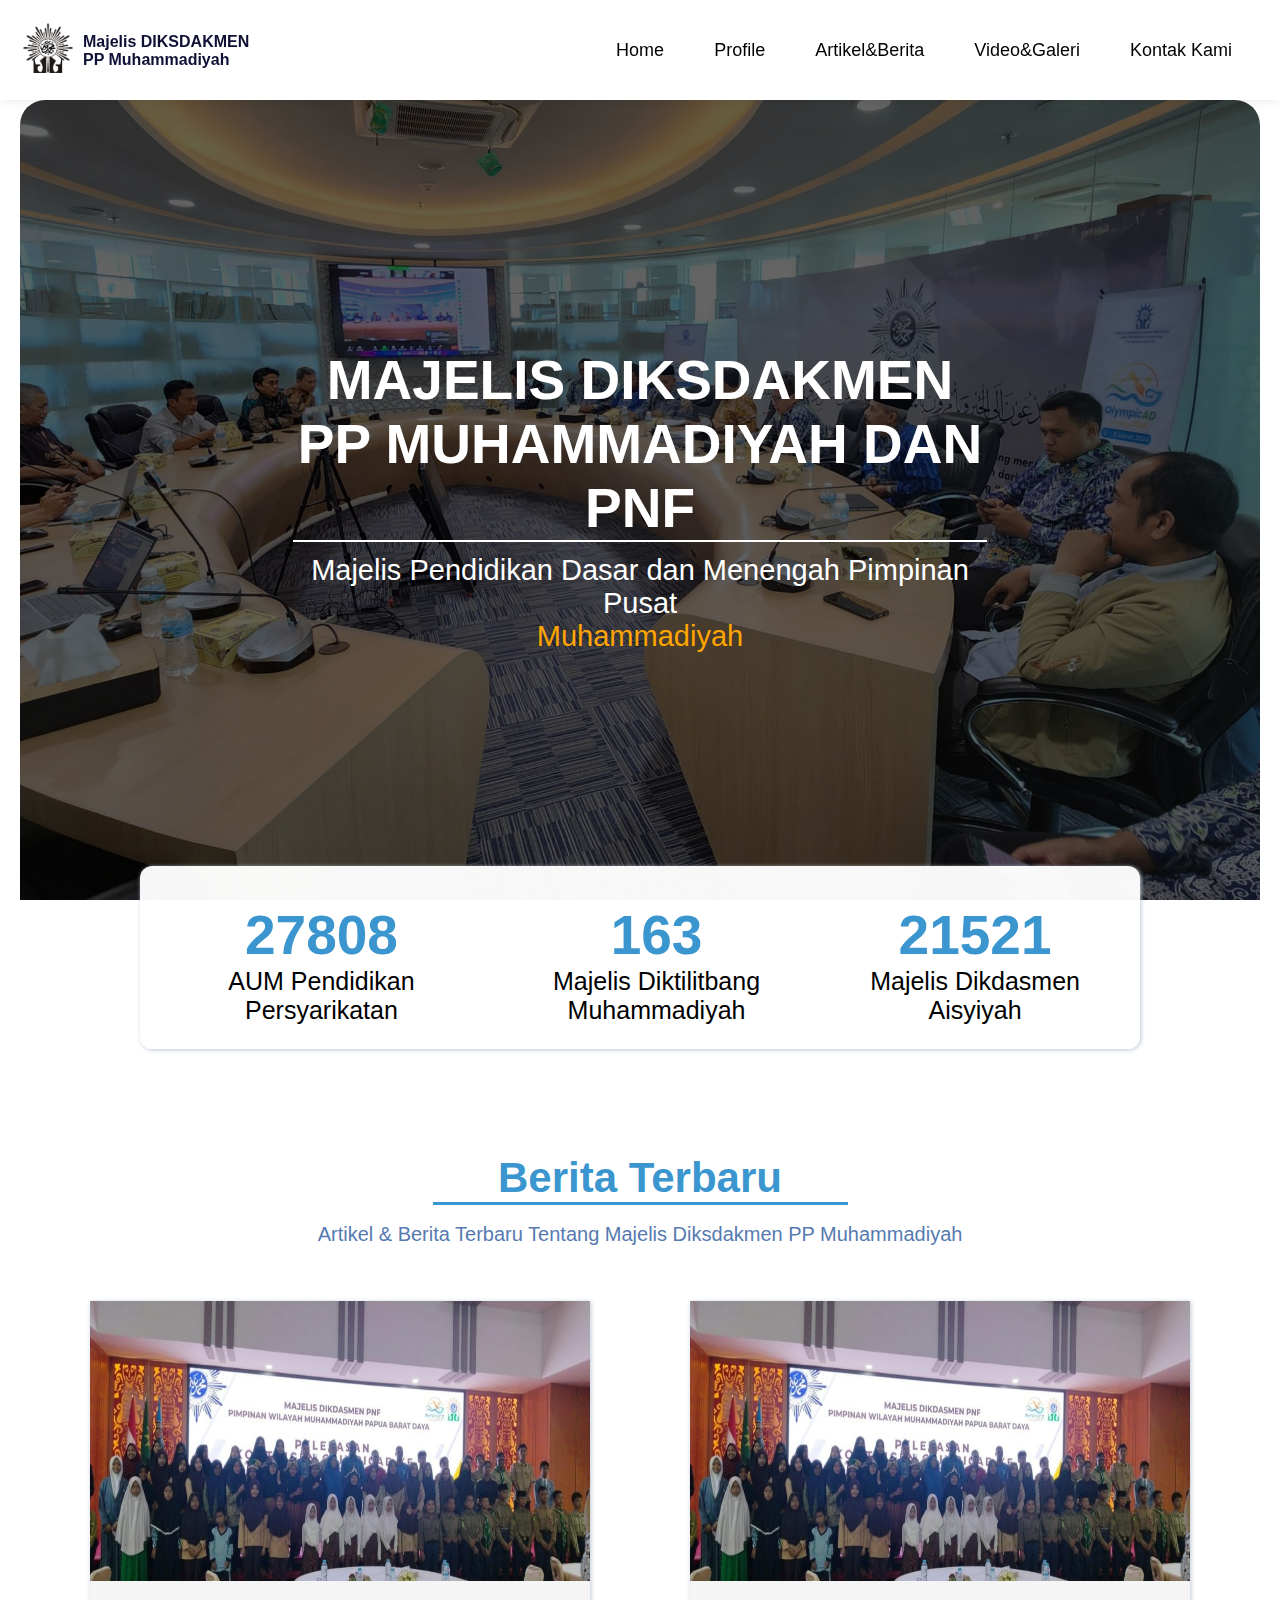
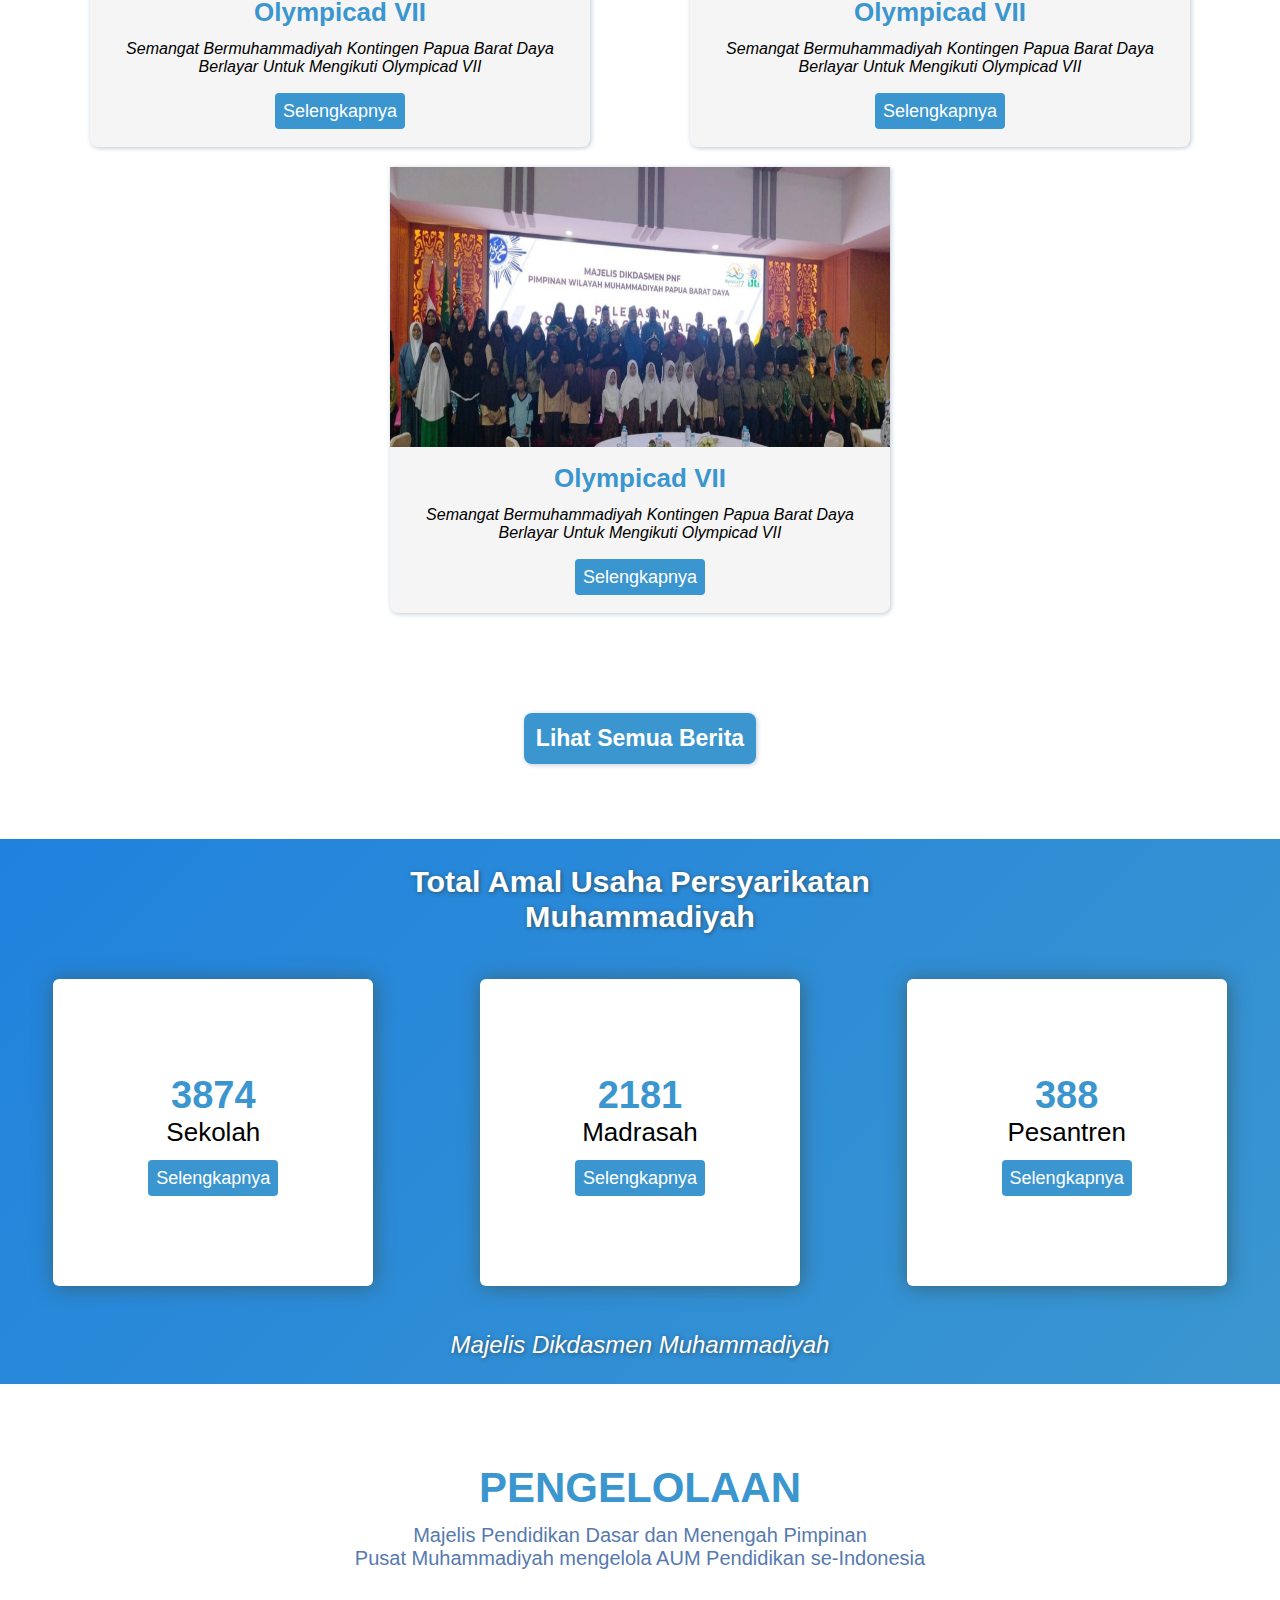
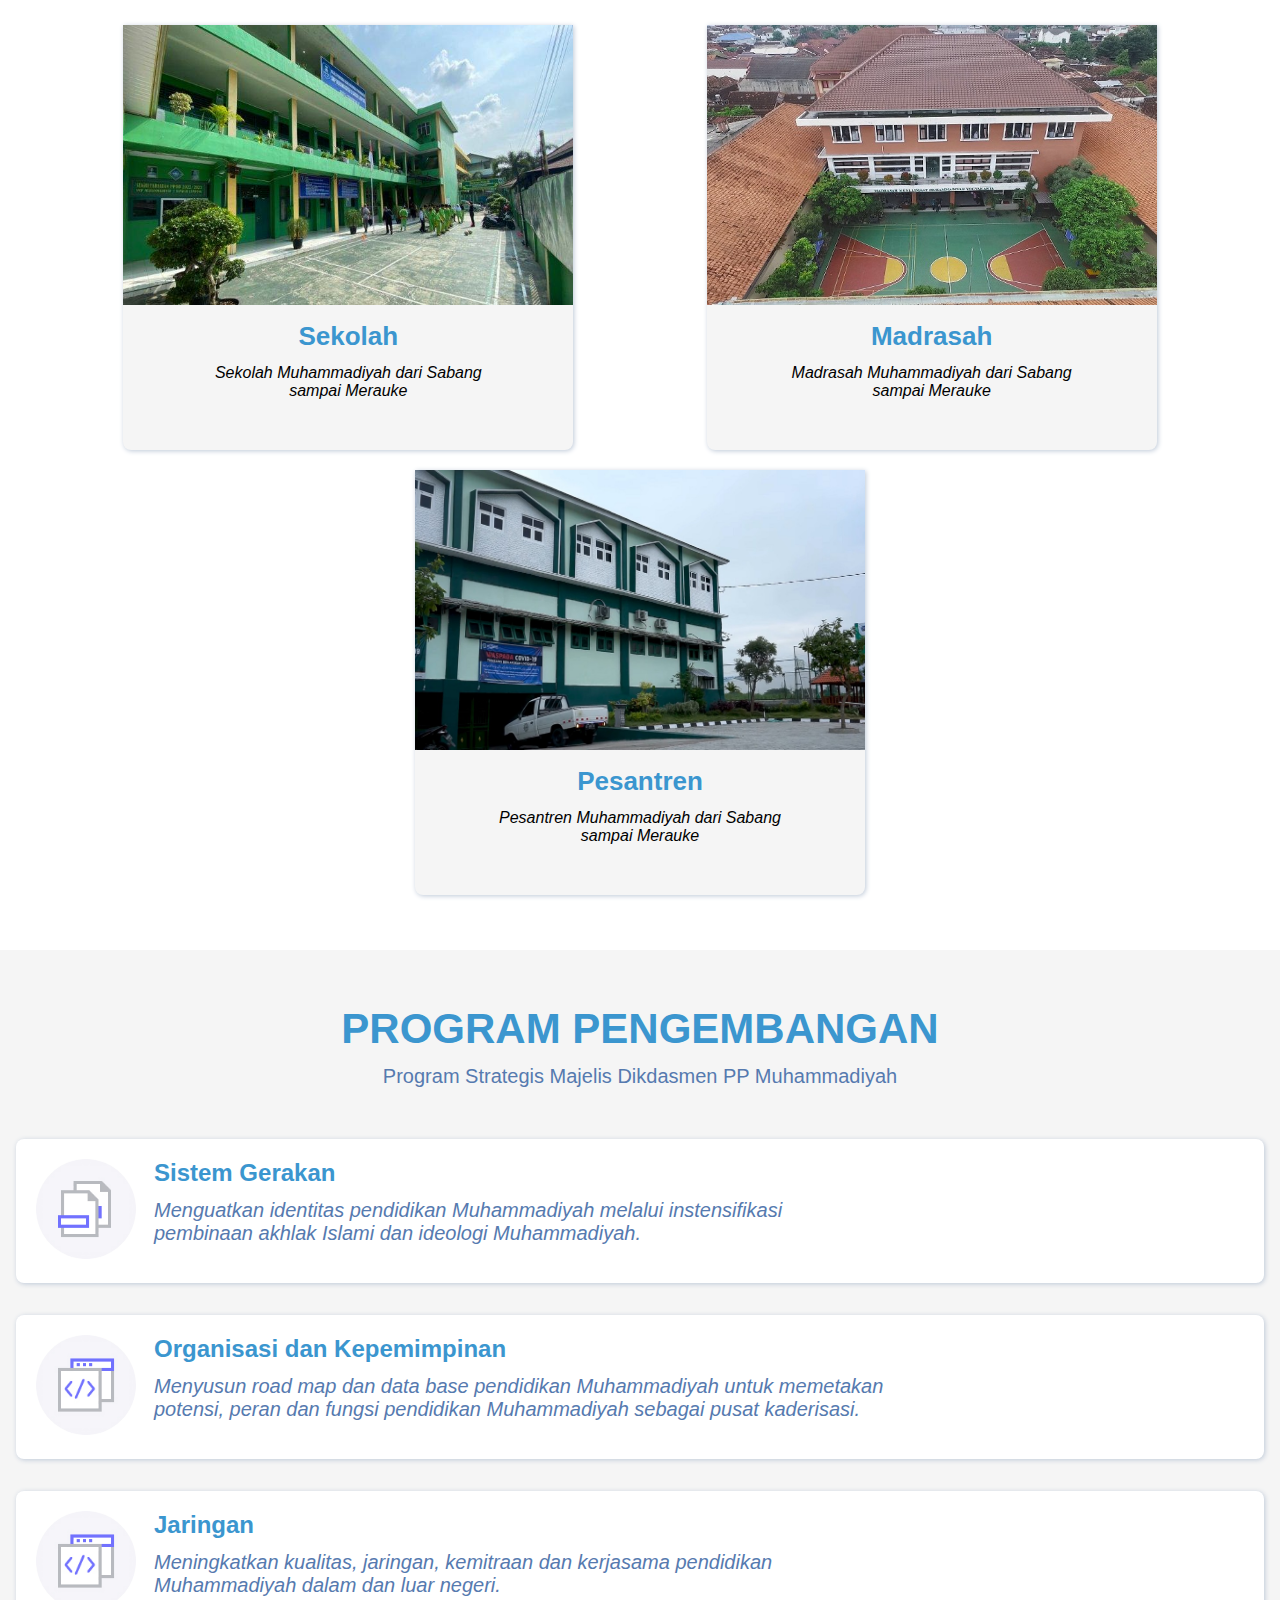
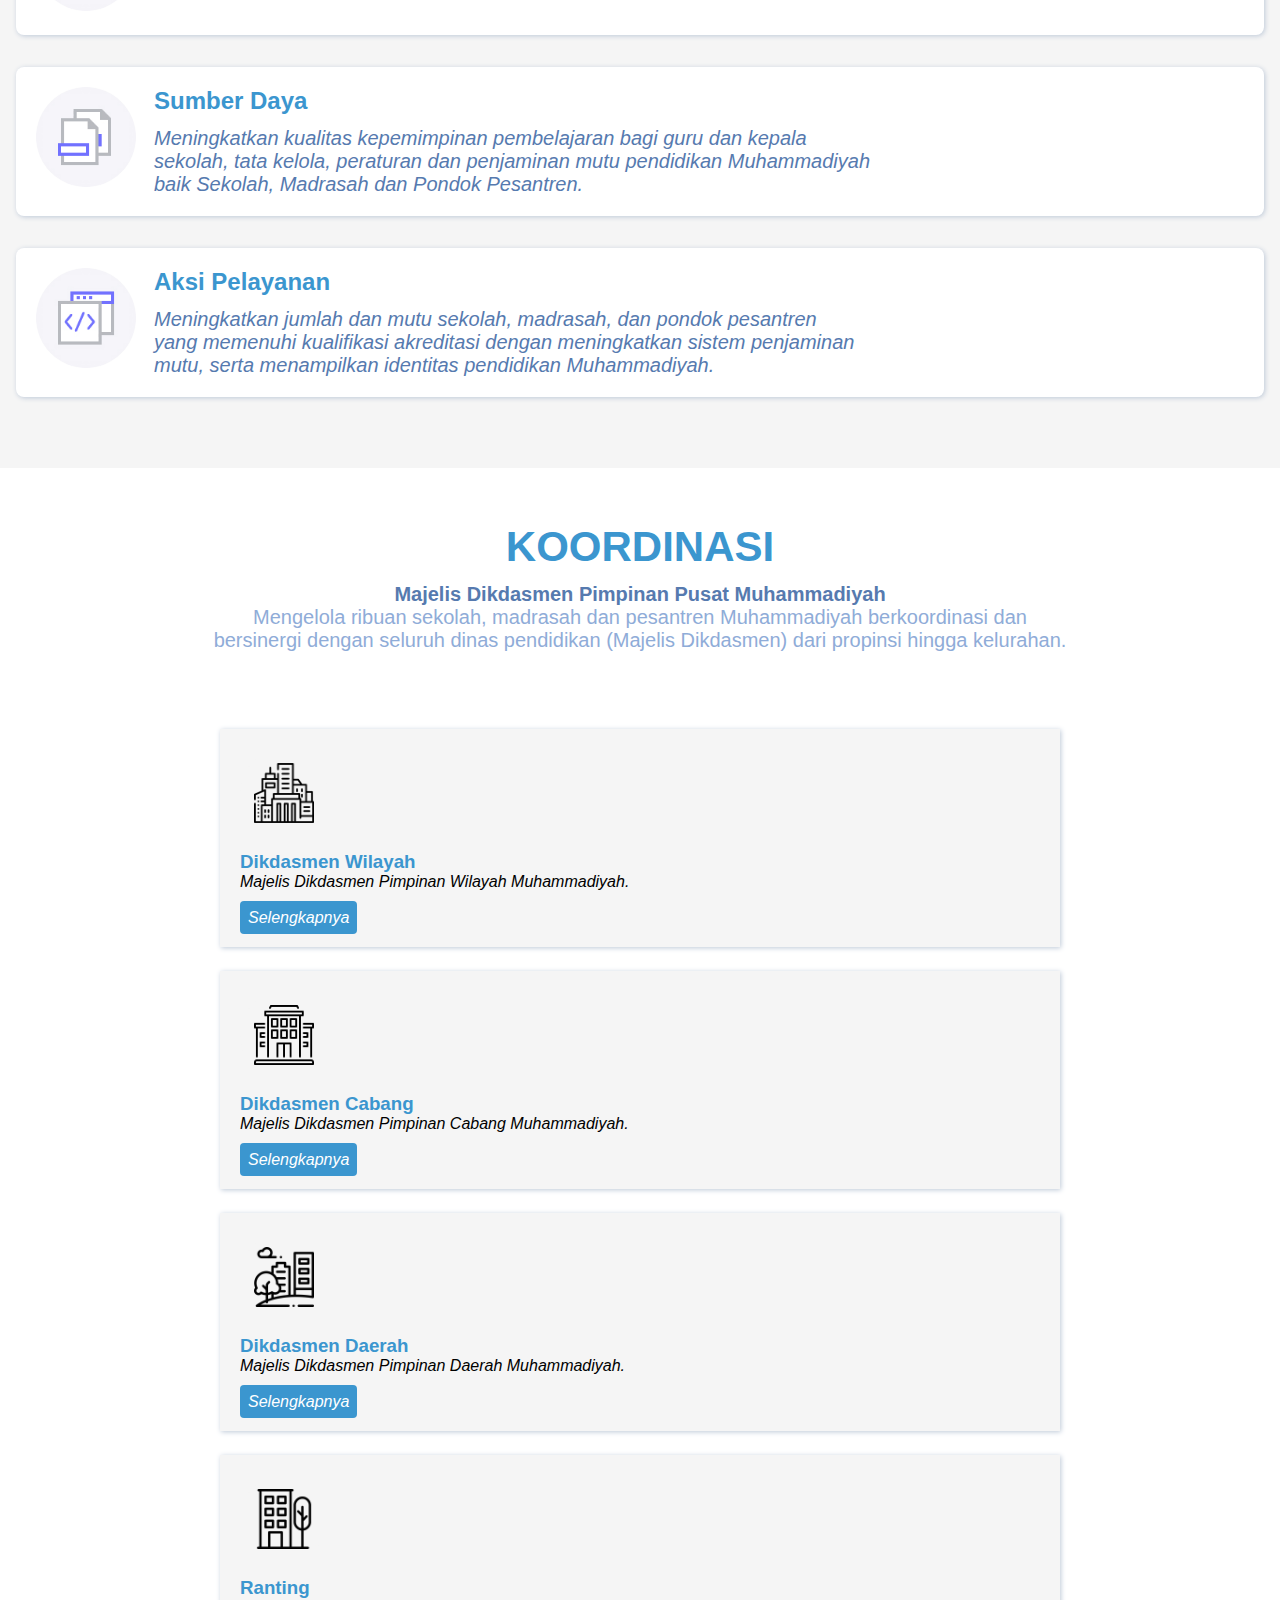
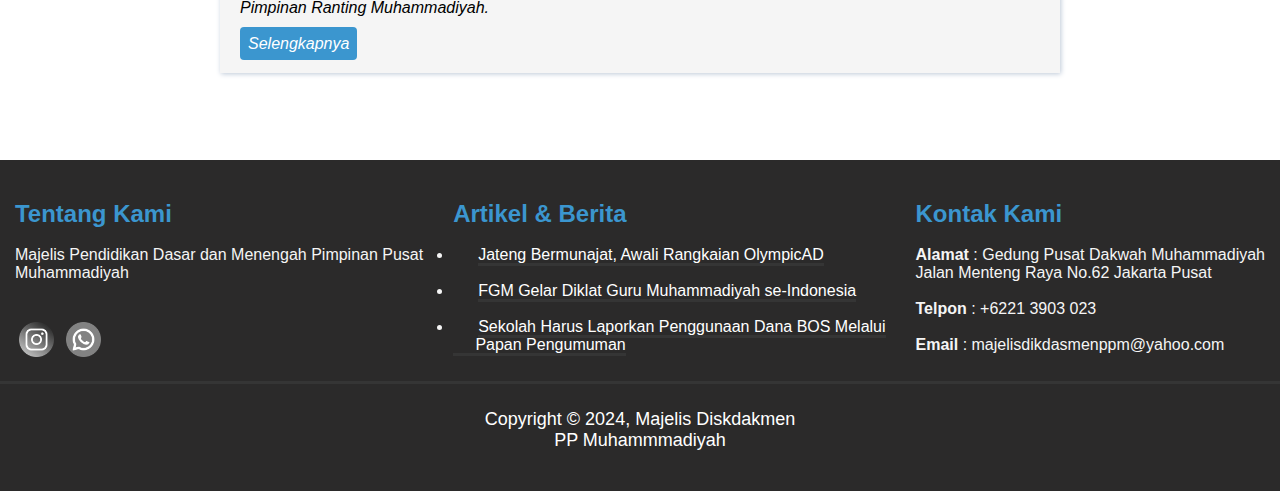
<file: index.html>
<!DOCTYPE html>
<html lang="en">
<head>
    <meta charset="UTF-8">
    <meta name="viewport" content="width=device-width, initial-scale=1.0">
    <title>Home | Majelis Diskdakmen PP Muhammadiyah</title>
    <link rel="stylesheet" href="main.css">
    <link rel="website icon" type="image" href="#">
    <link rel="icon" href="images/website-logo.png" type="images">
</head>
<body>
    <!-- NAVBAR -->
    <div class="navbar">
        <div class="icon-web">
            <div class="img-logos"><img class="img-logo" src="images/website-logo.png"></div>
        <p class="tittle-website">Majelis DIKSDAKMEN<br>PP Muhammadiyah</p>
    </div>
    <div class="navigation-bar">
    <nav>
        <ul>
            <li class="list"><a href="index.html">Home</a></li>
            <li class="list"><a href="profile.html">Profile</a></li>
            <li class="list"><a href="artikel.html">Artikel&Berita</a></li>
            <li class="list"><a href="galeri.html">Video&Galeri</a></li>
            <li class="list"><a href="kontak.html">Kontak Kami</a></li>
        </ul>
    </nav>
</div>
    </div>

    <!-- BANNER -->
    <div id="slider">
        <div class="in-slider">
            <div class="content1" id="slide-1">
                <h1>MAJELIS DIKSDAKMEN <br>PP MUHAMMADIYAH DAN PNF</h1>
                <p>Majelis Pendidikan Dasar dan Menengah Pimpinan Pusat <br><a class="orange-text">Muhammadiyah</a></p><br>
            </div>
            <div class="total-1">
                <div class="angka-pendidikan">
                    <p class="total-pendidikan"><a class="angka-didik">27808</a><br>AUM Pendidikan Persyarikatan</p>
                    <p class="total-pendidikan"><a class="angka-didik">163</a><br>Majelis Diktilitbang Muhammadiyah</p>
                    <p class="total-pendidikan"><a class="angka-didik">21521</a><br>Majelis Dikdasmen Aisyiyah</p>
                </div>
            </div>
        </div>
    </div>
    <div class="pengelolaan">
        <div class="label-pengelolaan">
            <h2 class="label-pengelolas">Berita Terbaru</h2><br>
            <p class="deskripsi-pengelolaan">Artikel & Berita Terbaru Tentang Majelis Diksdakmen PP Muhammadiyah</p>
        </div>

        <!-- ISI PENGELOLAAN -->
        <div class="isi-pengelolaan">
            <div class="card-pengelolaan">
                <img class="image-pengelolaan1" src="images/semangat.jpg" alt="">
                <h3 class="judul-pengelolaan">Olympicad VII</h3>
                <p class="deskripsi-card-pengelolaan">Semangat Bermuhammadiyah Kontingen Papua Barat Daya <br>Berlayar Untuk  Mengikuti
                    Olympicad VII</p>
                <a class="btn-persyarikatan" href="#">Selengkapnya</a>
            </div>
            <div class="card-pengelolaan">
                <img class="image-pengelolaan1" src="images/semangat.jpg" alt="">
                <h3 class="judul-pengelolaan">Olympicad VII</h3>
                <p class="deskripsi-card-pengelolaan">Semangat Bermuhammadiyah Kontingen Papua Barat Daya <br> Berlayar Untuk Mengikuti
                    Olympicad VII</p>
                <a class="btn-persyarikatan" href="#">Selengkapnya</a>
            </div>
            <div class="card-pengelolaan">
                <img class="image-pengelolaan1" src="images/semangat.jpg" alt="">
                <h3 class="judul-pengelolaan">Olympicad VII</h3>
                <p class="deskripsi-card-pengelolaan">Semangat Bermuhammadiyah Kontingen Papua Barat Daya <br>Berlayar Untuk  Mengikuti
                    Olympicad VII</p>
                <a class="btn-persyarikatan" href="#">Selengkapnya</a>
            </div>
        </div>
        <div class="btn-artikel"><a class="btn-styleartikel" href="artikel.html">Lihat Semua Berita</a></div>
    </div>
    

    <!-- TOTAL  --> 
        <div class="total-2">
            <div class="label-amal">
                <h3>Total Amal Usaha Persyarikatan<br>Muhammadiyah</h3>
            </div>
            <div class="total-amal">
                <div class="angka-amal">
                    <p><a class="no-amal">3874</a><br>Sekolah</p>
                    <a class="btn-persyarikatan" href="#">Selengkapnya</a>
                </div>
                <div class="angka-amal">
                    <p><a class="no-amal">2181</a><br>Madrasah</p>
                    <a class="btn-persyarikatan" href="#">Selengkapnya</a>
                </div>
                <div class="angka-amal">
                    <p><a class="no-amal">388</a><br>Pesantren</p>
                    <a class="btn-persyarikatan" href="#">Selengkapnya</a>
                </div>
            </div>
            <p class="footer-amal">Majelis Dikdasmen Muhammadiyah</p>
        </div>
    </div>

    <!-- PENGELOLAAN -->
    <div class="pengelolaan">
        <div class="label-pengelolaan">
            <h2 class="label-pengelola">PENGELOLAAN</h2>
            <p class="deskripsi-pengelolaan">Majelis Pendidikan Dasar dan Menengah Pimpinan <br>Pusat Muhammadiyah mengelola AUM Pendidikan se-Indonesia</p>
        </div>

        <!-- ISI PENGELOLAAN -->
        <div class="isi-pengelolaan">
            <div class="card-pengelolaan">
                <img class="image-pengelolaan" src="images/images.jpg" alt="">
                <h3 class="judul-pengelolaan">Sekolah</h3>
                <p class="deskripsi-card-pengelolaan">Sekolah Muhammadiyah dari Sabang<br>sampai Merauke</p>
            </div>
            <div class="card-pengelolaan">
                <img class="image-pengelolaan" src="images/madrasah.jpg" alt="">
                <h3 class="judul-pengelolaan">Madrasah</h3>
                <p class="deskripsi-card-pengelolaan">Madrasah Muhammadiyah dari Sabang<br>sampai Merauke</p>
            </div>
            <div class="card-pengelolaan">
                <img class="image-pengelolaan" src="images/pesantren.jpg" alt="">
                <h3 class="judul-pengelolaan">Pesantren</h3>
                <p class="deskripsi-card-pengelolaan">Pesantren Muhammadiyah dari Sabang<br>sampai Merauke</p>
            </div>
        </div>
    </div>

    <!-- PROGRAM -->
    <div class="program-pengelolaan">
        <div class="label-program">
            <h2 class="label-for-program">PROGRAM PENGEMBANGAN</h2>
            <p class="deskripsi-program">Program Strategis Majelis Dikdasmen PP Muhammadiyah</p>
        </div>

        <!-- ISI PROGRAM -->
        <div class="isi-program">
            <div class="card-program">
                <div class="coding-icon"><img class="img-icon" src="images/icon1.jpg" alt=""></div>

                <div class="content-program">
                    <h3 class="program-tittle">Sistem Gerakan</h3>
                    <p class="paragraph-program">Menguatkan identitas pendidikan Muhammadiyah melalui instensifikasi <br>pembinaan akhlak Islami dan ideologi Muhammadiyah.</p>
                </div>
            </div>
            <div class="card-program">
                <div class="coding-icon"><img class="img-icon" src="images/icon2.jpg" alt=""></div>

                <div class="content-program">
                    <h3 class="program-tittle">Organisasi dan Kepemimpinan</h3>
                    <p class="paragraph-program">Menyusun road map dan data base pendidikan Muhammadiyah untuk memetakan <br>potensi, peran dan fungsi pendidikan Muhammadiyah sebagai pusat kaderisasi.</p>
                </div>
            </div>
            <div class="card-program">
                <div class="coding-icon"><img class="img-icon" src="images/icon2.jpg" alt=""></div>

                <div class="content-program">
                    <h3 class="program-tittle">Jaringan</h3>
                    <p class="paragraph-program">Meningkatkan kualitas, jaringan, kemitraan dan kerjasama pendidikan <br>Muhammadiyah dalam dan luar negeri.</p>
                </div>
            </div>
            <div class="card-program">
                <div class="coding-icon"><img class="img-icon" src="images/icon1.jpg" alt=""></div>

                <div class="content-program">
                    <h3 class="program-tittle">Sumber Daya</h3>
                    <p class="paragraph-program">Meningkatkan kualitas kepemimpinan pembelajaran bagi guru dan kepala <br>sekolah, tata kelola, peraturan dan penjaminan mutu pendidikan Muhammadiyah <br>baik Sekolah, Madrasah dan Pondok Pesantren.</p>
                </div>
            </div>
            <div class="card-program">
                <div class="coding-icon"><img class="img-icon" src="images/icon2.jpg" alt=""></div>

                <div class="content-program">
                    <h3 class="program-tittle"> Aksi Pelayanan</h3>
                    <p class="paragraph-program">Meningkatkan jumlah dan mutu sekolah, madrasah, dan pondok pesantren <br>yang memenuhi kualifikasi akreditasi dengan meningkatkan sistem penjaminan <br>mutu, serta menampilkan identitas pendidikan Muhammadiyah.</p>
                </div>
            </div>
        </div>
    </div>

    <!-- KOORDINASI -->
    <div class="koordinasi">
        <div class="label-koordinasi">
            <h2 class="label-for-koordinasi">KOORDINASI</h2>
            <h3 class="deskripsi-koordinasi">Majelis Dikdasmen Pimpinan Pusat Muhammadiyah</h3>
            <p class="paragraph-koordinasi">Mengelola ribuan sekolah, madrasah dan pesantren Muhammadiyah berkoordinasi dan <br>bersinergi dengan seluruh dinas pendidikan (Majelis Dikdasmen) dari propinsi hingga kelurahan.</p>
        </div>

        <!-- ISI KOORDINASI -->
        <div class="isi-koordinasi">
            <div class="card-koordinasi">
                <div class="icon-koordinasi"><img src="images/city.png" alt=""></div>

                <div class="content-koordinasi">
                    <h3>Dikdasmen Wilayah</h3>
                    <p>Majelis Dikdasmen Pimpinan Wilayah Muhammadiyah. <br><br> <a class="btn-koordinasi" href="#">Selengkapnya</a></p>
                </div>
            </div>
            <div class="card-koordinasi">
                <div class="icon-koordinasi"><img src="images/business.png" alt=""></div>

                <div class="content-koordinasi">
                    <h3>Dikdasmen Cabang</h3>
                    <p>Majelis Dikdasmen Pimpinan Cabang Muhammadiyah. <br><br> <a class="btn-koordinasi" href="#">Selengkapnya</a></p>
                </div>
            </div>
            <div class="card-koordinasi">
                <div class="icon-koordinasi"><img src="images/build.png" alt=""></div>

                <div class="content-koordinasi">
                    <h3>Dikdasmen Daerah</h3>
                    <p>Majelis Dikdasmen Pimpinan Daerah Muhammadiyah. <br><br> <a class="btn-koordinasi" href="#">Selengkapnya</a></p>
                </div>
            </div>
            <div class="card-koordinasi">
                <div class="icon-koordinasi"><img src="images/building.png" alt=""></div>

                <div class="content-koordinasi">
                    <h3>Ranting</h3>
                    <p>Pimpinan Ranting Muhammadiyah. <br><br> <a class="btn-koordinasi" href="#">Selengkapnya</a></p>
                </div>
            </div>
        </div>
    </div>

    <!-- FOOOTER -->
    <footer>
        <div class="footers">
        <div class="footer">
            <div class="tentang">
                <h2>Tentang Kami</h2><br>
                <p>Majelis Pendidikan Dasar dan Menengah Pimpinan Pusat <br>Muhammadiyah</p>
                <div class="link-icon">
                    <a href="#"><img class="social-icon" src="images/ig-circle.webp"></a>
                    <a href="#"><img class="social-icon" src="images/whatsapp.png"></a>
                </div>
            </div>
            <div class="artikel">
                <h2>Artikel & Berita</h2><br>
                <li><a class="link-artikel" href="#">Jateng Bermunajat, Awali Rangkaian OlympicAD</a></li><br>
                <li><a class="link-artikel" href="#">FGM Gelar Diklat Guru Muhammadiyah se-Indonesia</a></li><br>
                <li><a class="link-artikel" href="#">Sekolah Harus Laporkan Penggunaan Dana BOS Melalui <br>&nbsp;&nbsp;&nbsp;&nbsp;&nbsp;Papan Pengumuman</a></li>
            </div>
            <div class="kontak">
                <h2>Kontak Kami</h2><br>
                <p><b>Alamat</b> : Gedung Pusat Dakwah Muhammadiyah <br>Jalan Menteng Raya No.62 Jakarta Pusat</p><br>
                <p><b>Telpon</b> : +6221 3903 023</p><br>
                <p><b>Email</b> : majelisdikdasmenppm@yahoo.com</p>
            </div>   
        </div>
        <p class="copyright"> Copyright &copy; 2024, Majelis Diskdakmen <br>PP Muhammmadiyah</p>
        </div>
    </footer>
</body>
</html>
</file>
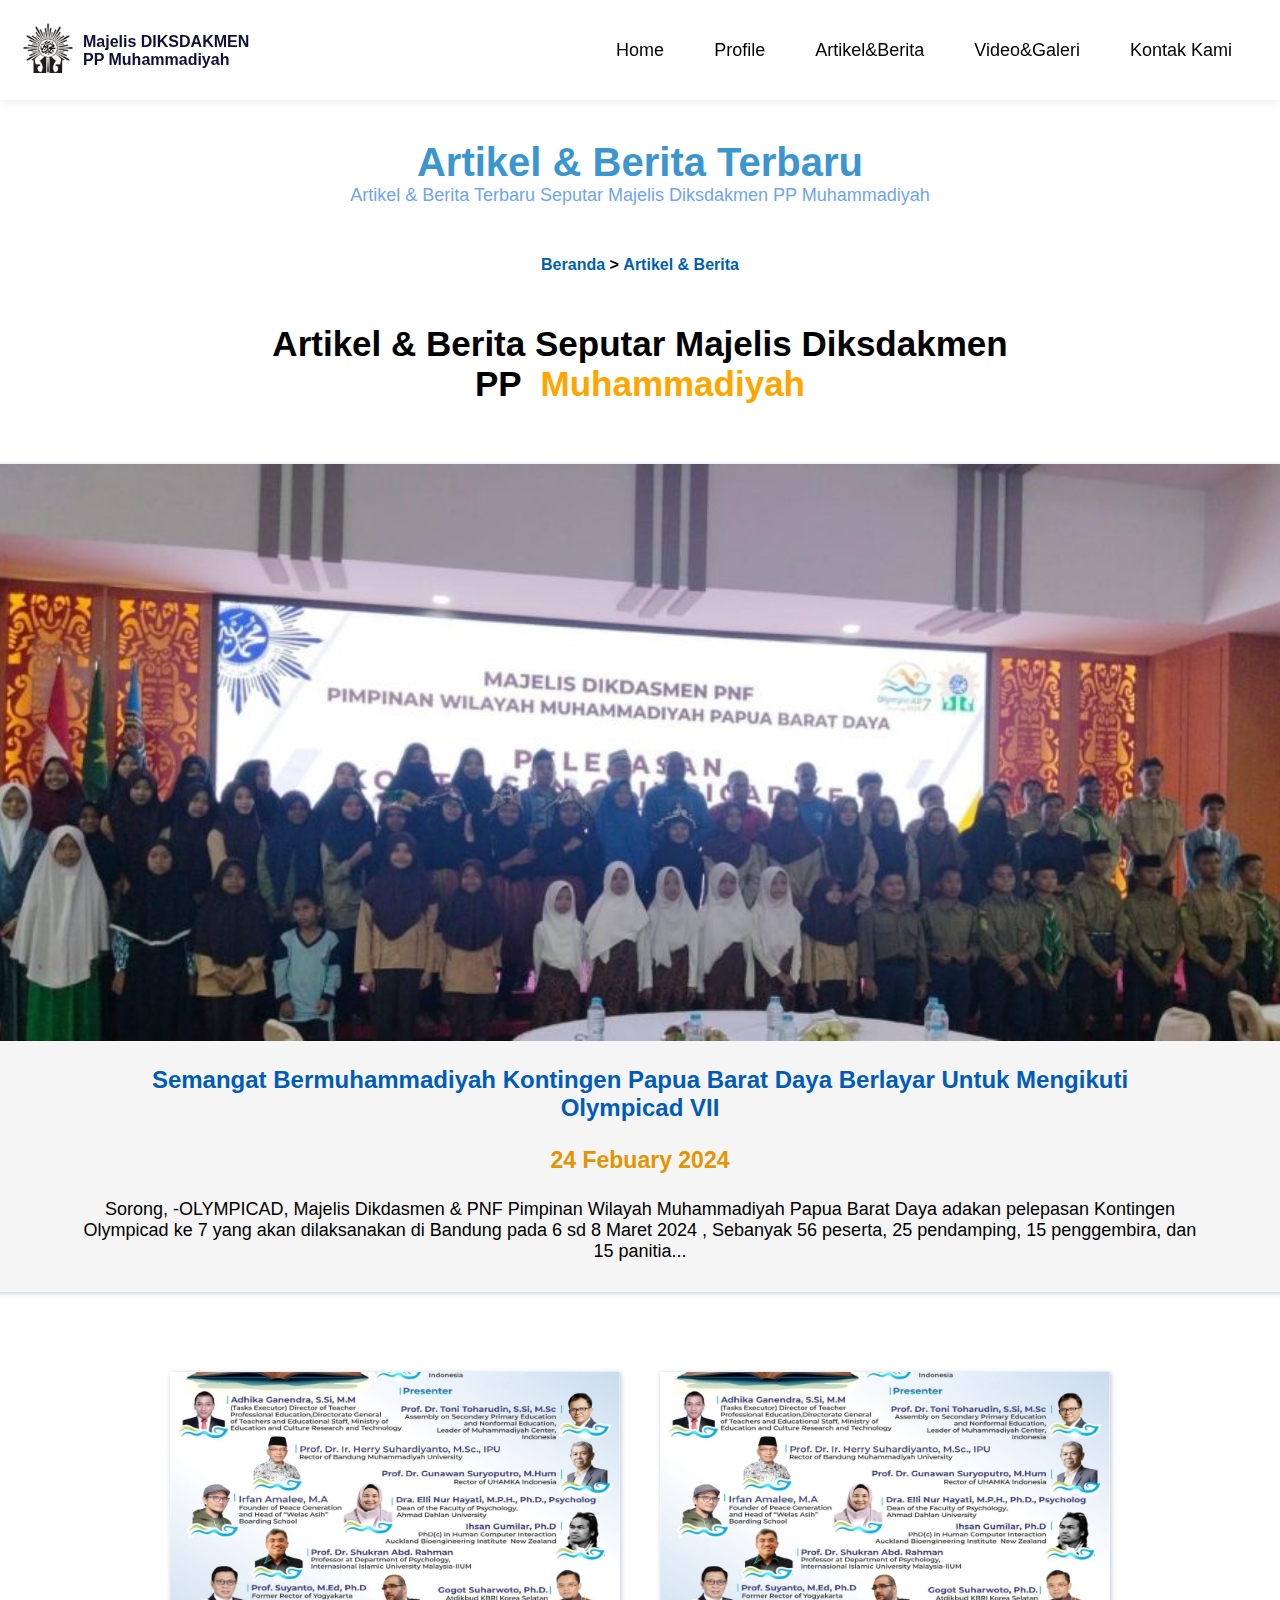
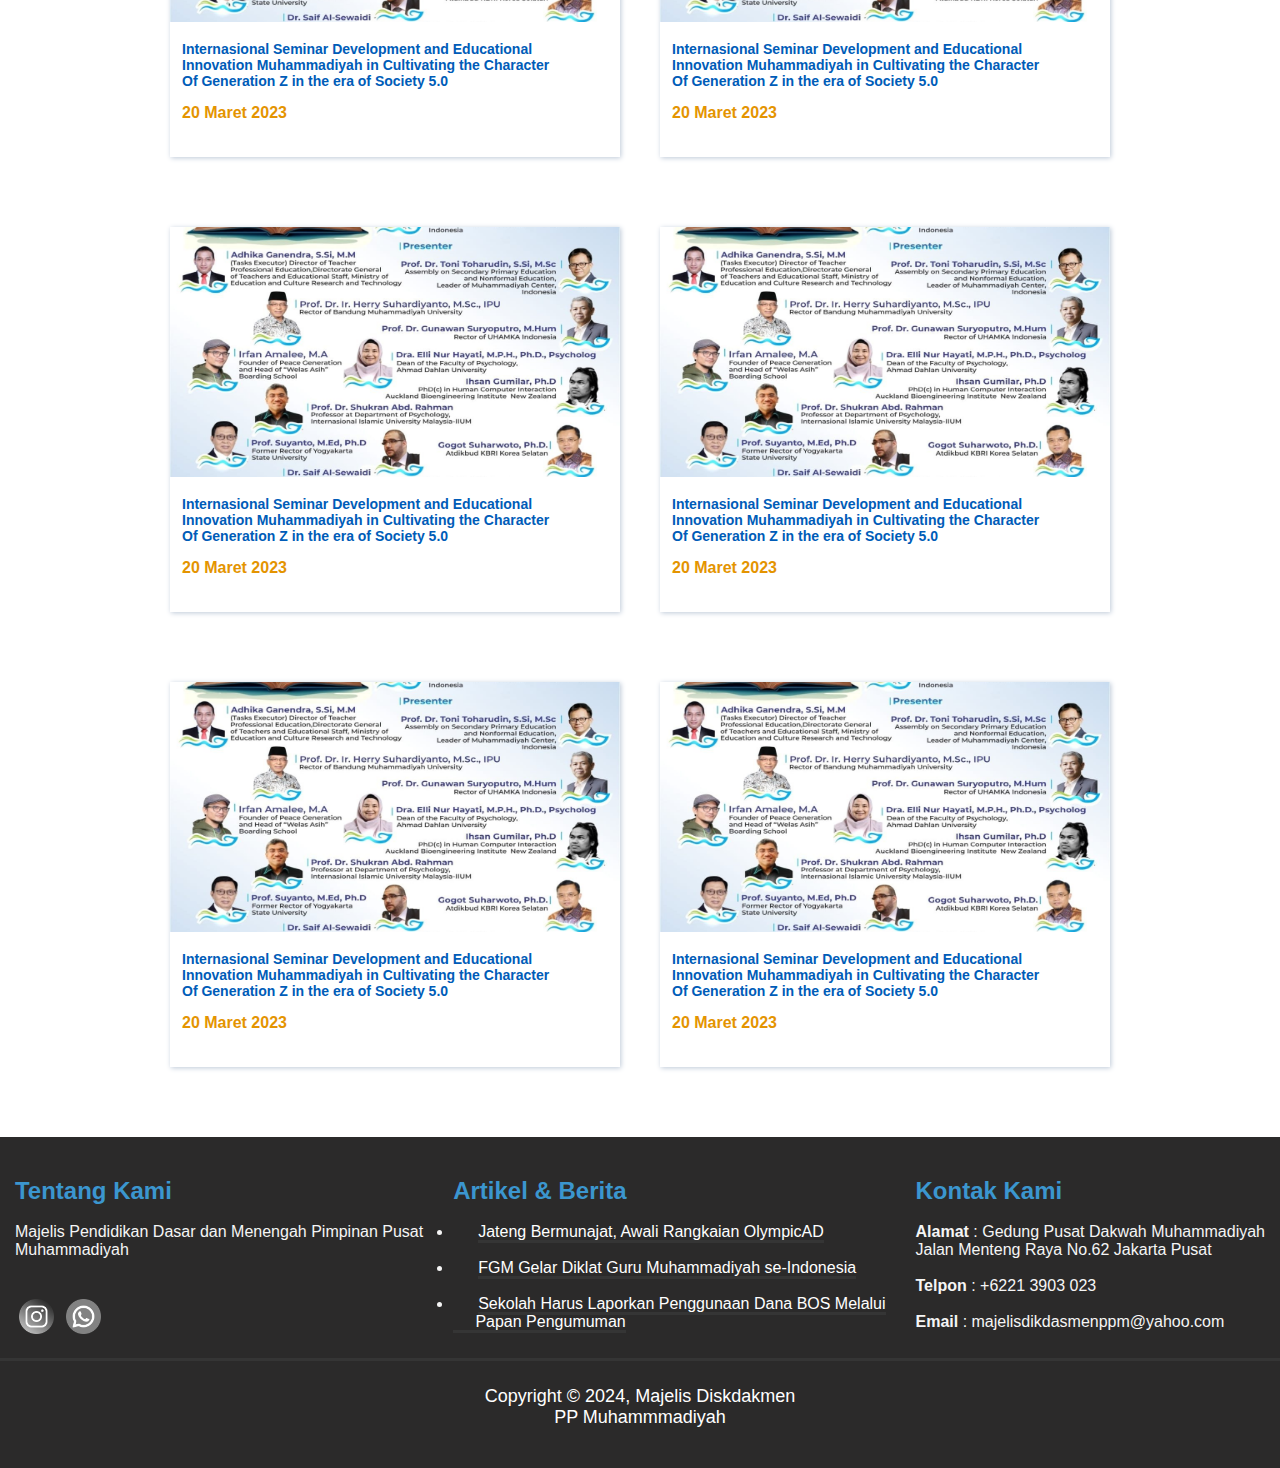
<file: artikel.html>
<!DOCTYPE html>
<html lang="en">
<head>
    <meta charset="UTF-8">
    <meta name="viewport" content="width=device-width, initial-scale=1.0">
    <title>Artikel & Berita | Majelis Diskdakmen PP Muhammadiyah</title>
    <link rel="stylesheet" href="main.css">
    <link rel="icon" href="images/website-logo.png" type="images">
</head>
<body>

    <!-- navbar -->
    <div class="navbar">
        <div class="icon-web">
            <div class="img-logos"><img class="img-logo" src="images/website-logo.png"></div>
        <p class="tittle-website">Majelis DIKSDAKMEN<br>PP Muhammadiyah</p>
    </div>
    <div class="navigation-bar">
    <nav>
        <ul>
            <li class="list"><a href="index.html">Home</a></li>
            <li class="list"><a href="profile.html">Profile</a></li>
            <li class="list"><a href="artikel.html">Artikel&Berita</a></li>
            <li class="list"><a href="galeri.html">Video&Galeri</a></li>
            <li class="list"><a href="kontak.html">Kontak Kami</a></li>
        </ul>
    </nav>
</div>
    </div>

    <!-- label -->
    <div class="artikels">
        <h1 class="tittle-artikel">Artikel & Berita Terbaru</h1>
        <p class="paragraph-artikel">Artikel & Berita Terbaru Seputar Majelis Diksdakmen PP Muhammadiyah</p>
        <p class="info-artikel">Beranda <a class="pointer">&nbsp;>&nbsp;</a> Artikel & Berita</p>

        <h2 class="berita-tittle">Artikel & Berita Seputar Majelis Diksdakmen</h2>
        <h2>PP &nbsp;<a class="orange-text">Muhammadiyah</a></h2>
    </div>

    <!-- content -->
    <div class="berita-all">
        <a href="#" class="pointers">
            <div class="berita-card">
                <img class="img-berita" src="images/semangat.jpg" alt="">
                <h3>Semangat Bermuhammadiyah Kontingen Papua Barat Daya Berlayar Untuk Mengikuti <br>Olympicad VII</h3>
                <h4>24 Febuary 2024</h4>
                <p>Sorong, -OLYMPICAD, Majelis Dikdasmen & PNF Pimpinan Wilayah Muhammadiyah Papua Barat Daya  adakan pelepasan Kontingen <br>Olympicad ke 7 yang akan dilaksanakan di Bandung pada 6 sd 8 Maret 2024  ,  Sebanyak 56 peserta, 25 pendamping, 15 penggembira, dan <br>15 panitia...</p>
            </div></a>
        </div>
        <div class="artikel-all">
            <a href="#" class="pointers">
            <div class="artikel-card">
                <img class="img-artikel" src="images/artikel.jpg" alt="">
                <h3>Internasional Seminar Development and Educational<br> Innovation Muhammadiyah in Cultivating the Character <br>Of Generation Z in the era of Society 5.0</h3>
                <h4>20 Maret 2023</h4>
            </div></a>
            <a href="#" class="pointers">
            <div class="artikel-card">
                <img class="img-artikel" src="images/artikel.jpg" alt="">
                <h3>Internasional Seminar Development and Educational<br> Innovation Muhammadiyah in Cultivating the Character <br>Of Generation Z in the era of Society 5.0</h3>
                <h4>20 Maret 2023</h4>
            </div></a>
            <a href="#" class="pointers">
            <div class="artikel-card">
                <img class="img-artikel" src="images/artikel.jpg" alt="">
                <h3>Internasional Seminar Development and Educational<br> Innovation Muhammadiyah in Cultivating the Character <br>Of Generation Z in the era of Society 5.0</h3>
                <h4>20 Maret 2023</h4>
            </div></a>
            <a href="#" class="pointers">
            <div class="artikel-card">
                <img class="img-artikel" src="images/artikel.jpg" alt="">
                <h3>Internasional Seminar Development and Educational<br> Innovation Muhammadiyah in Cultivating the Character <br>Of Generation Z in the era of Society 5.0</h3>
                <h4>20 Maret 2023</h4>
            </div></a>
            <a href="#" class="pointers">
            <div class="artikel-card">
                <img class="img-artikel" src="images/artikel.jpg" alt="">
                <h3>Internasional Seminar Development and Educational<br> Innovation Muhammadiyah in Cultivating the Character <br>Of Generation Z in the era of Society 5.0</h3>
                <h4>20 Maret 2023</h4>
            </div></a>
            <a href="#" class="pointers">
            <div class="artikel-card">
                <img class="img-artikel" src="images/artikel.jpg" alt="">
                <h3>Internasional Seminar Development and Educational<br> Innovation Muhammadiyah in Cultivating the Character <br>Of Generation Z in the era of Society 5.0</h3>
                <h4>20 Maret 2023</h4>
            </div></a>
        </div>

    <!-- footer -->
    <footer>
        <div class="footers">
        <div class="footer">
            <div class="tentang">
                <h2>Tentang Kami</h2><br>
                <p>Majelis Pendidikan Dasar dan Menengah Pimpinan Pusat <br>Muhammadiyah</p>
                <div class="link-icon">
                    <a href="#"><img class="social-icon" src="images/ig-circle.webp"></a>
                    <a href="#"><img class="social-icon" src="images/whatsapp.png"></a>
                </div>
            </div>
            <div class="artikel">
                <h2>Artikel & Berita</h2><br>
                <li><a class="link-artikel" href="#">Jateng Bermunajat, Awali Rangkaian OlympicAD</a></li><br>
                <li><a class="link-artikel" href="#">FGM Gelar Diklat Guru Muhammadiyah se-Indonesia</a></li><br>
                <li><a class="link-artikel" href="#">Sekolah Harus Laporkan Penggunaan Dana BOS Melalui <br>&nbsp;&nbsp;&nbsp;&nbsp;&nbsp;Papan Pengumuman</a></li>
            </div>
            <div class="kontak">
                <h2>Kontak Kami</h2><br>
                <p><b>Alamat</b> : Gedung Pusat Dakwah Muhammadiyah <br>Jalan Menteng Raya No.62 Jakarta Pusat</p><br>
                <p><b>Telpon</b> : +6221 3903 023</p><br>
                <p><b>Email</b> : majelisdikdasmenppm@yahoo.com</p>
            </div>   
        </div>
        <p class="copyright"> Copyright &copy; 2024, Majelis Diskdakmen <br>PP Muhammmadiyah</p>
        </div>
    </footer>
</body>
</html>
</file>
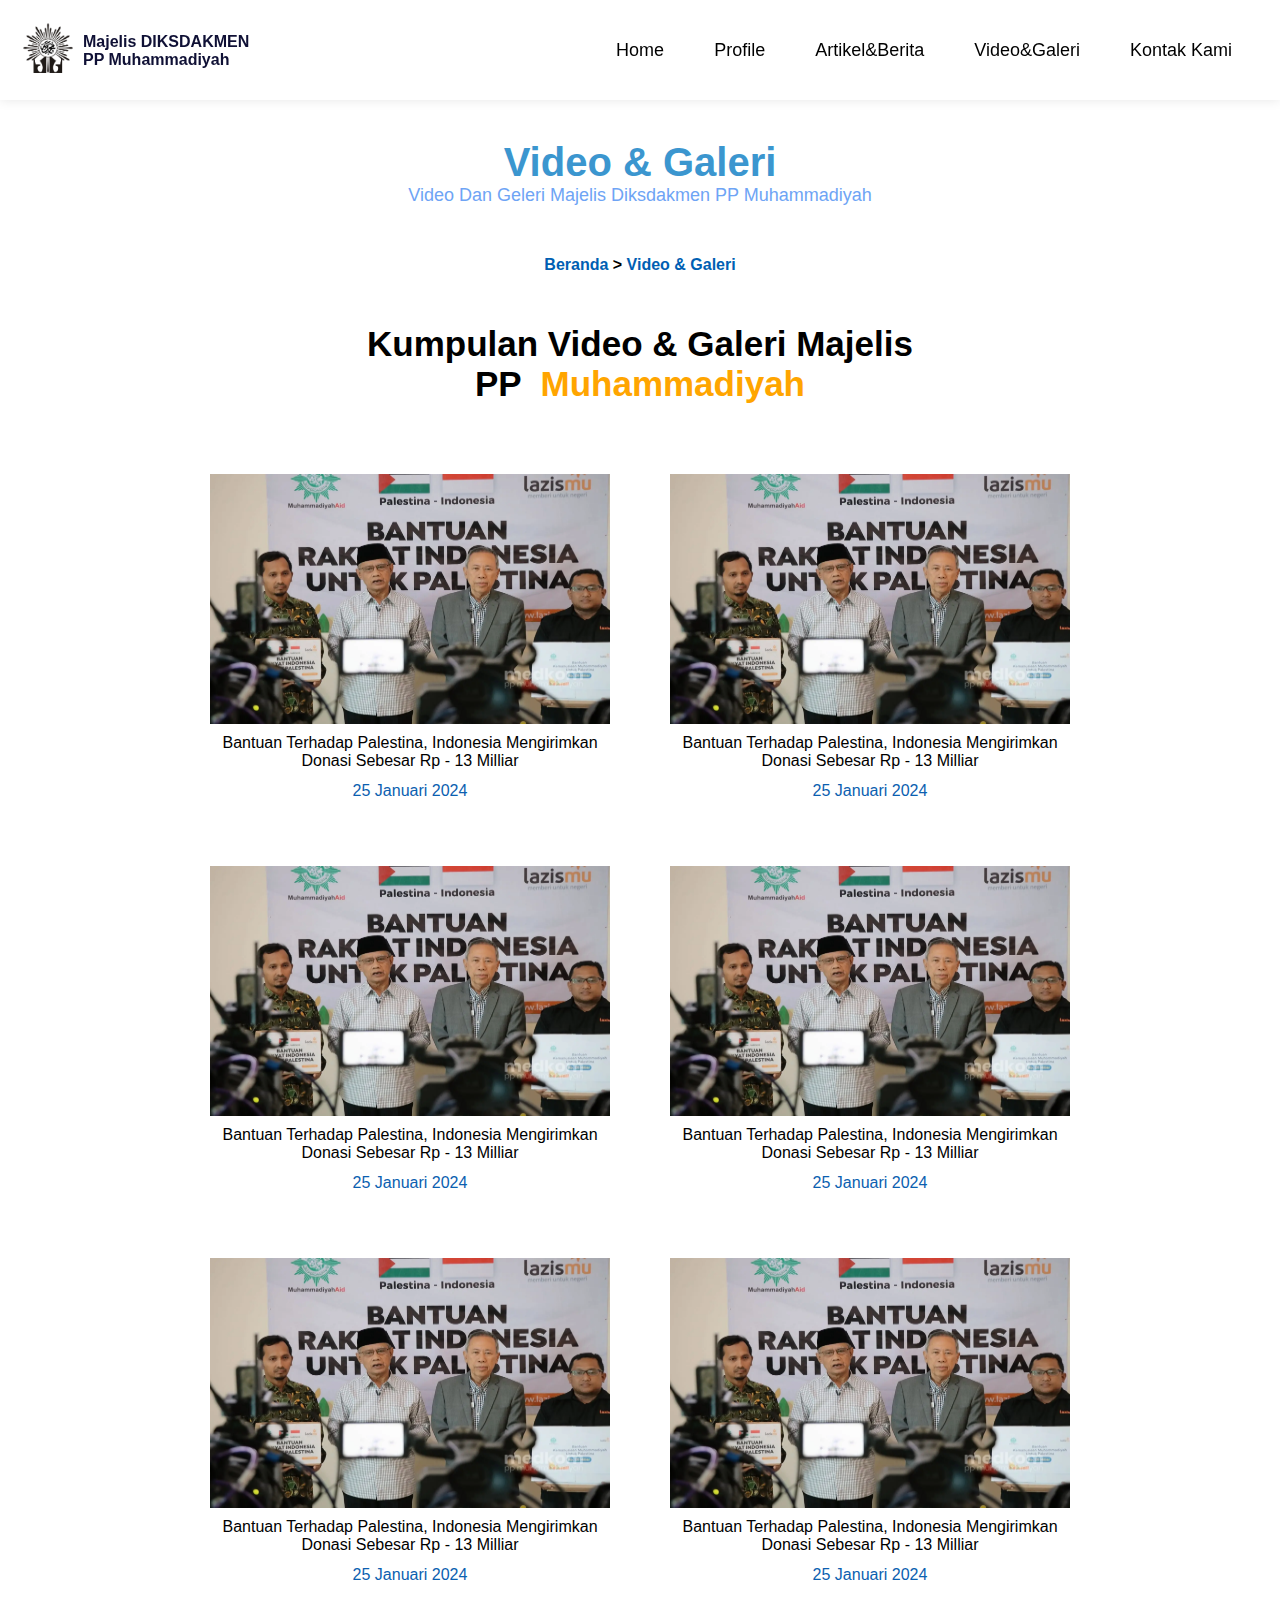
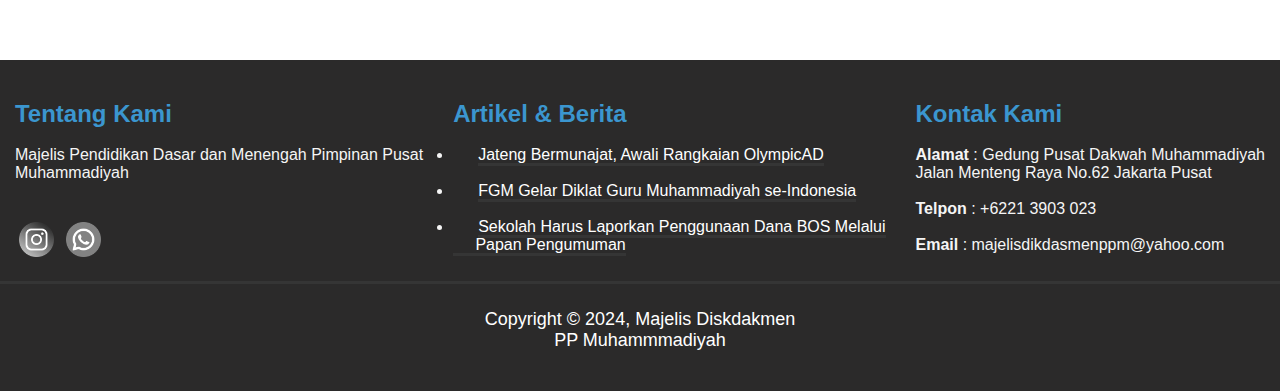
<file: galeri.html>
<!DOCTYPE html>
<html lang="en">
<head>
    <meta charset="UTF-8">
    <meta name="viewport" content="width=device-width, initial-scale=1.0">
    <title>Video & Galeri | Majelis Diskdakmen PP Muhammadiyah</title>
    <link rel="stylesheet" href="main.css">
    <link rel="icon" href="images/website-logo.png" type="images">
</head>
<body>

    <!-- navbar -->
    <div class="navbar">
        <div class="icon-web">
            <div class="img-logos"><img class="img-logo" src="images/website-logo.png"></div>
        <p class="tittle-website">Majelis DIKSDAKMEN<br>PP Muhammadiyah</p>
    </div>
    <div class="navigation-bar">
    <nav>
        <ul>
            <li class="list"><a href="index.html">Home</a></li>
            <li class="list"><a href="profile.html">Profile</a></li>
            <li class="list"><a href="artikel.html">Artikel&Berita</a></li>
            <li class="list"><a href="galeri.html">Video&Galeri</a></li>
            <li class="list"><a href="kontak.html">Kontak Kami</a></li>
        </ul>
    </nav>
</div>
    </div>

    <!-- label -->
    <div class="artikels">
        <h1 class="tittle-artikel">Video & Galeri</h1>
        <p class="paragraph-artikel">Video Dan Geleri Majelis Diksdakmen PP Muhammadiyah</p>
        <p class="info-artikel">Beranda <a class="pointer">&nbsp;>&nbsp;</a> Video & Galeri</p>

        <h2 class="berita-tittle">Kumpulan Video & Galeri Majelis</h2>
        <h2>PP &nbsp;<a class="orange-text">Muhammadiyah</a></h2>
    </div>

    <!-- content -->
    <div class="img-all">
        <div class="content-img">
            <img class="img-galeri" src="images/berita1.webp">
            <p>Bantuan Terhadap Palestina, Indonesia Mengirimkan <br> Donasi Sebesar Rp - 13 Milliar</p>
            <p class="paragraph-galeri">25 Januari 2024</p>
        </div>
        <div class="content-img">
            <img class="img-galeri" src="images/berita1.webp">
            <p>Bantuan Terhadap Palestina, Indonesia Mengirimkan <br> Donasi Sebesar Rp - 13 Milliar</p>
            <p class="paragraph-galeri">25 Januari 2024</p>
        </div>
        <div class="content-img">
            <img class="img-galeri" src="images/berita1.webp">
            <p>Bantuan Terhadap Palestina, Indonesia Mengirimkan <br> Donasi Sebesar Rp - 13 Milliar</p>
            <p class="paragraph-galeri">25 Januari 2024</p>
        </div>
        <div class="content-img">
            <img class="img-galeri" src="images/berita1.webp">
            <p>Bantuan Terhadap Palestina, Indonesia Mengirimkan <br> Donasi Sebesar Rp - 13 Milliar</p>
            <p class="paragraph-galeri">25 Januari 2024</p>
        </div>
        <div class="content-img">
            <img class="img-galeri" src="images/berita1.webp">
            <p>Bantuan Terhadap Palestina, Indonesia Mengirimkan <br> Donasi Sebesar Rp - 13 Milliar</p>
            <p class="paragraph-galeri">25 Januari 2024</p>
        </div>
        <div class="content-img">
            <img class="img-galeri" src="images/berita1.webp">
            <p>Bantuan Terhadap Palestina, Indonesia Mengirimkan <br> Donasi Sebesar Rp - 13 Milliar</p>
            <p class="paragraph-galeri">25 Januari 2024</p>
        </div>
    </div>

    <!-- footer -->
    <footer>
        <div class="footers">
        <div class="footer">
            <div class="tentang">
                <h2>Tentang Kami</h2><br>
                <p>Majelis Pendidikan Dasar dan Menengah Pimpinan Pusat <br>Muhammadiyah</p>
                <div class="link-icon">
                    <a href="#"><img class="social-icon" src="images/ig-circle.webp"></a>
                    <a href="#"><img class="social-icon" src="images/whatsapp.png"></a>
                </div>
            </div>
            <div class="artikel">
                <h2>Artikel & Berita</h2><br>
                <li><a class="link-artikel" href="#">Jateng Bermunajat, Awali Rangkaian OlympicAD</a></li><br>
                <li><a class="link-artikel" href="#">FGM Gelar Diklat Guru Muhammadiyah se-Indonesia</a></li><br>
                <li><a class="link-artikel" href="#">Sekolah Harus Laporkan Penggunaan Dana BOS Melalui <br>&nbsp;&nbsp;&nbsp;&nbsp;&nbsp;Papan Pengumuman</a></li>
            </div>
            <div class="kontak">
                <h2>Kontak Kami</h2><br>
                <p><b>Alamat</b> : Gedung Pusat Dakwah Muhammadiyah <br>Jalan Menteng Raya No.62 Jakarta Pusat</p><br>
                <p><b>Telpon</b> : +6221 3903 023</p><br>
                <p><b>Email</b> : majelisdikdasmenppm@yahoo.com</p>
            </div>   
        </div>
        <p class="copyright"> Copyright &copy; 2024, Majelis Diskdakmen <br>PP Muhammmadiyah</p>
        </div>
    </footer>
</body>
</html>
</file>
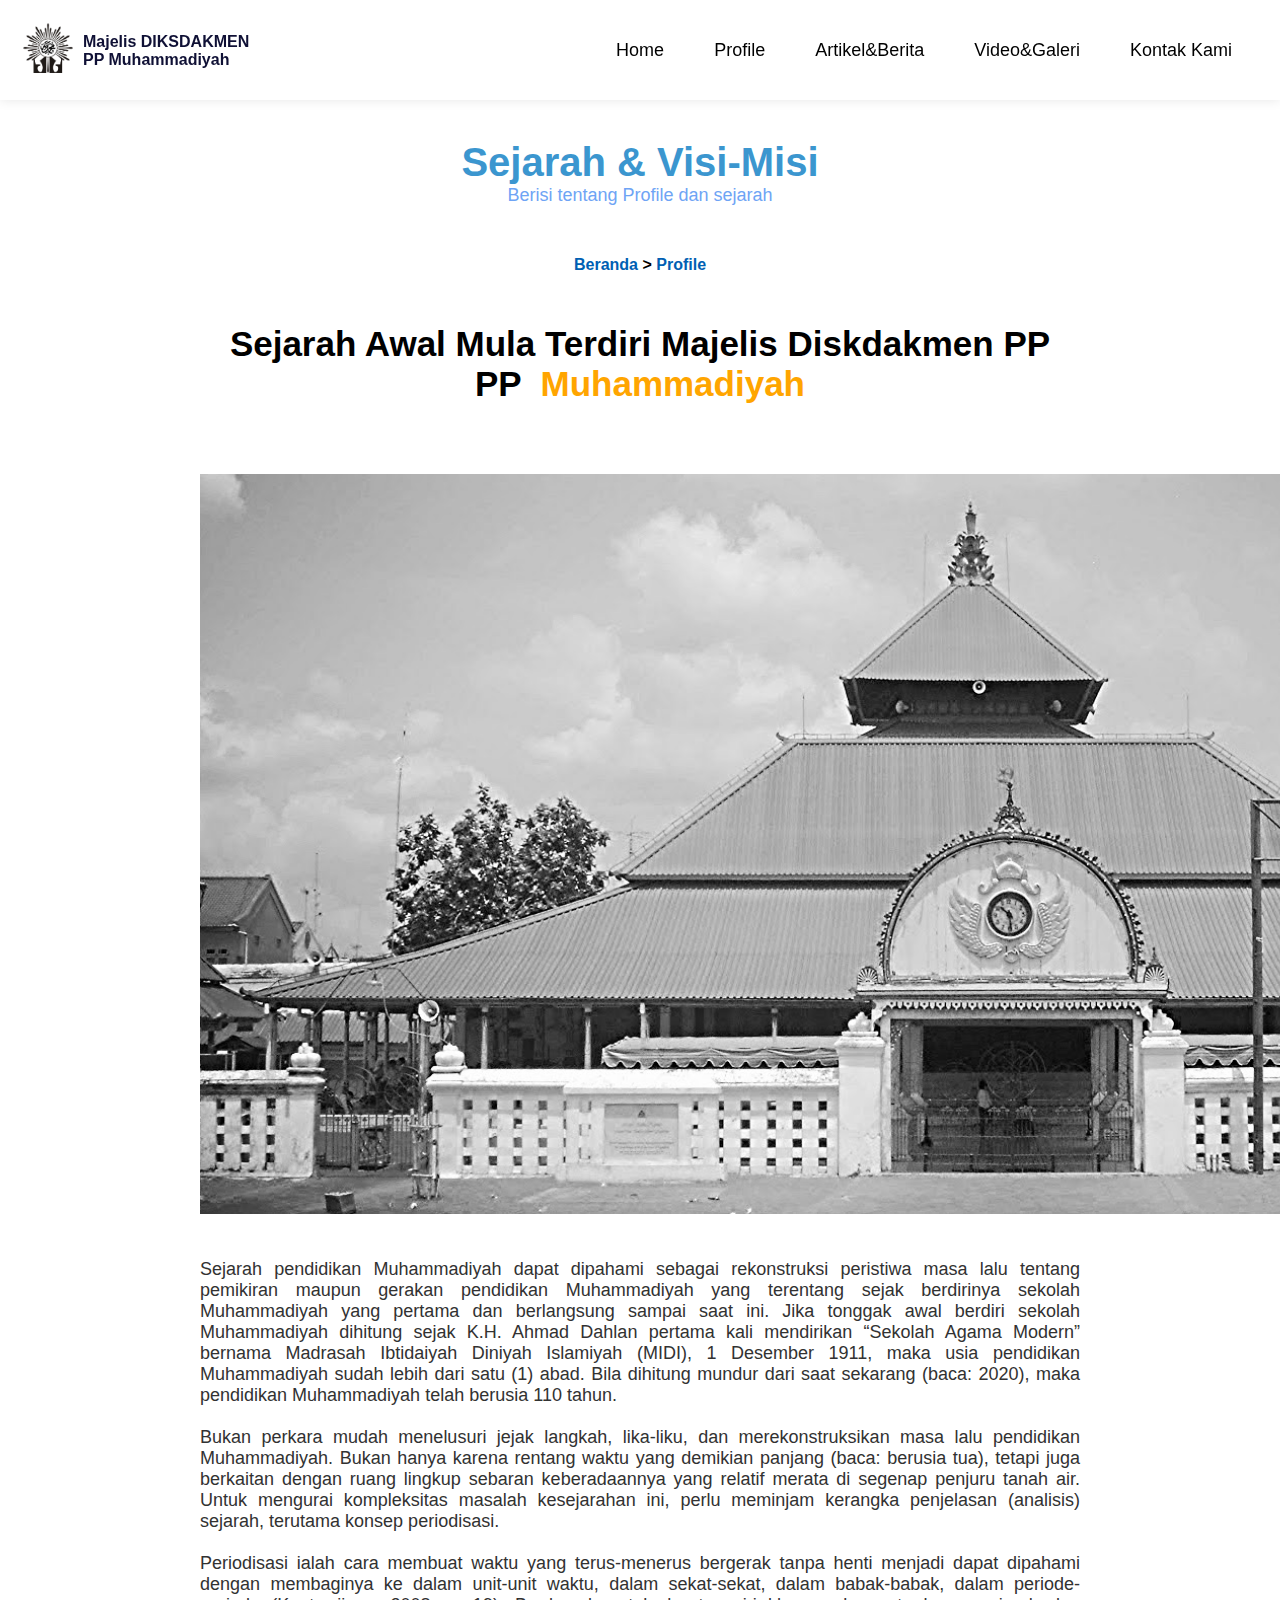
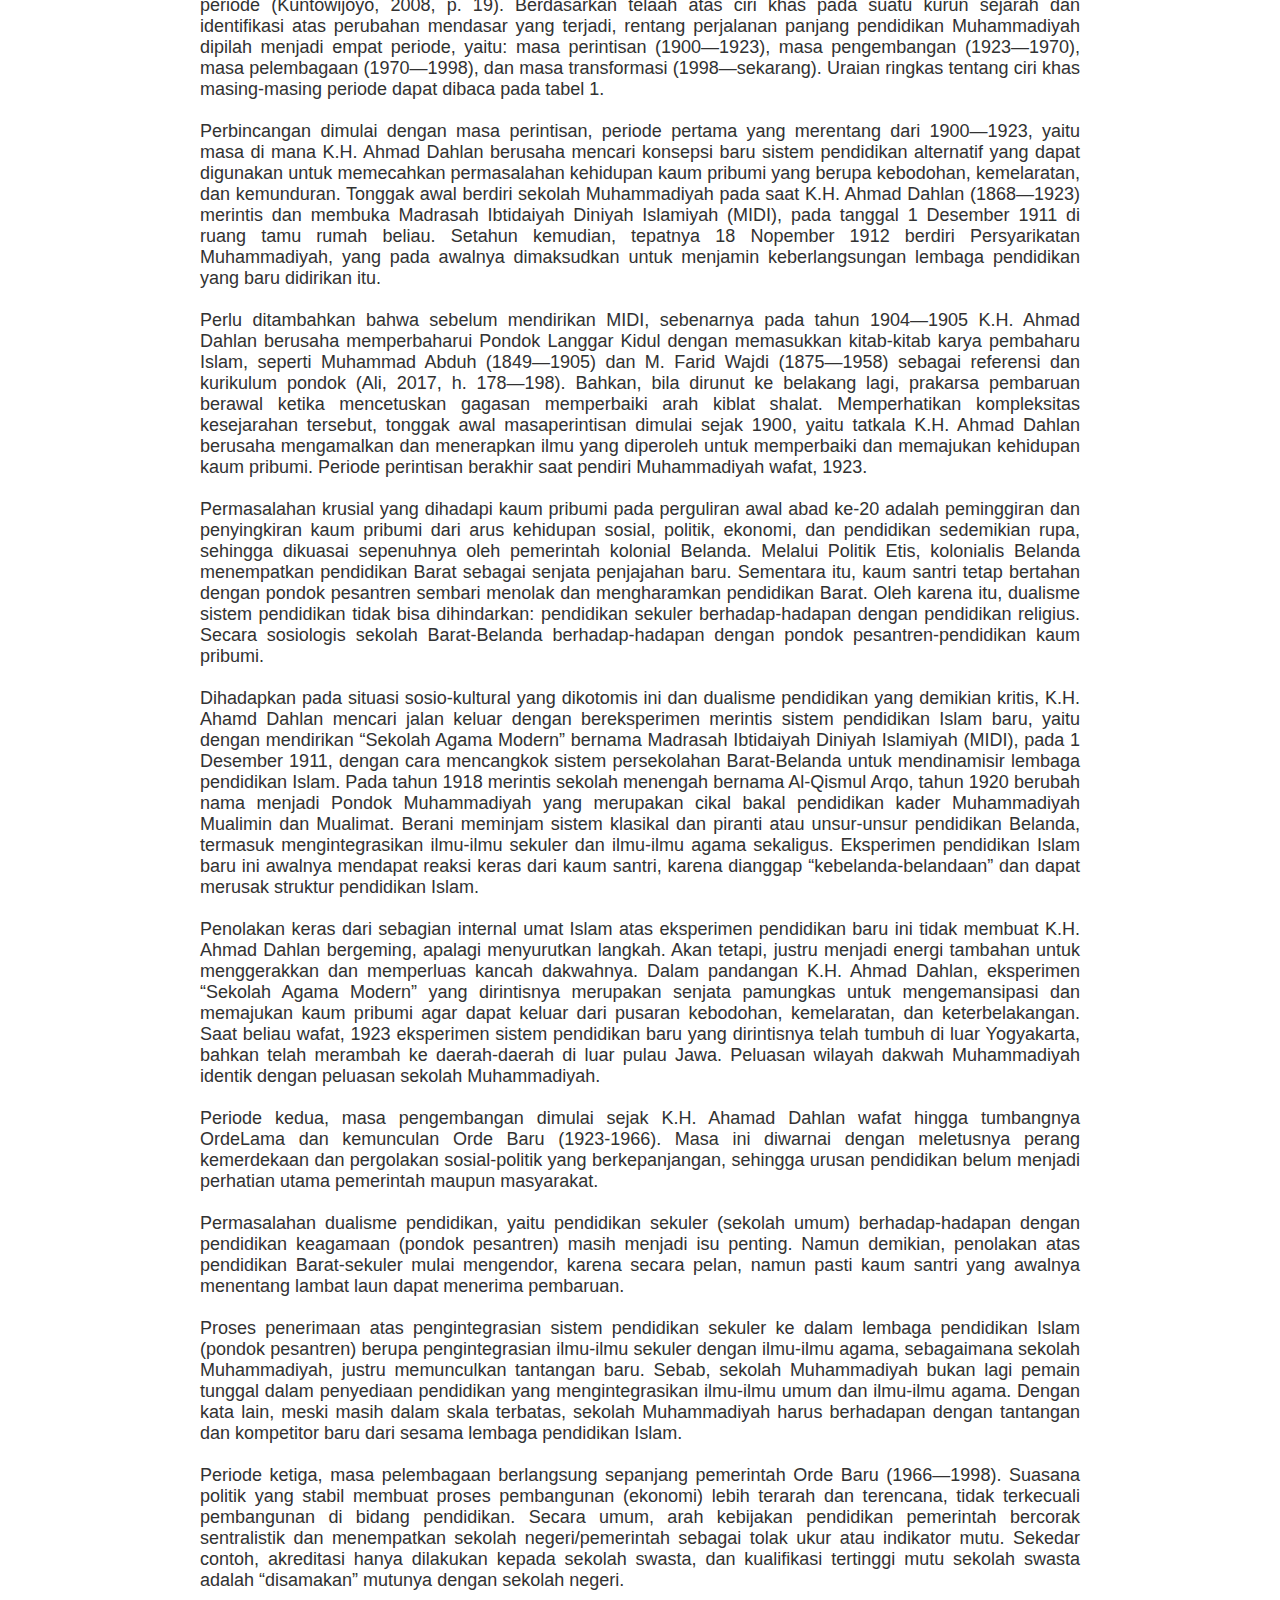
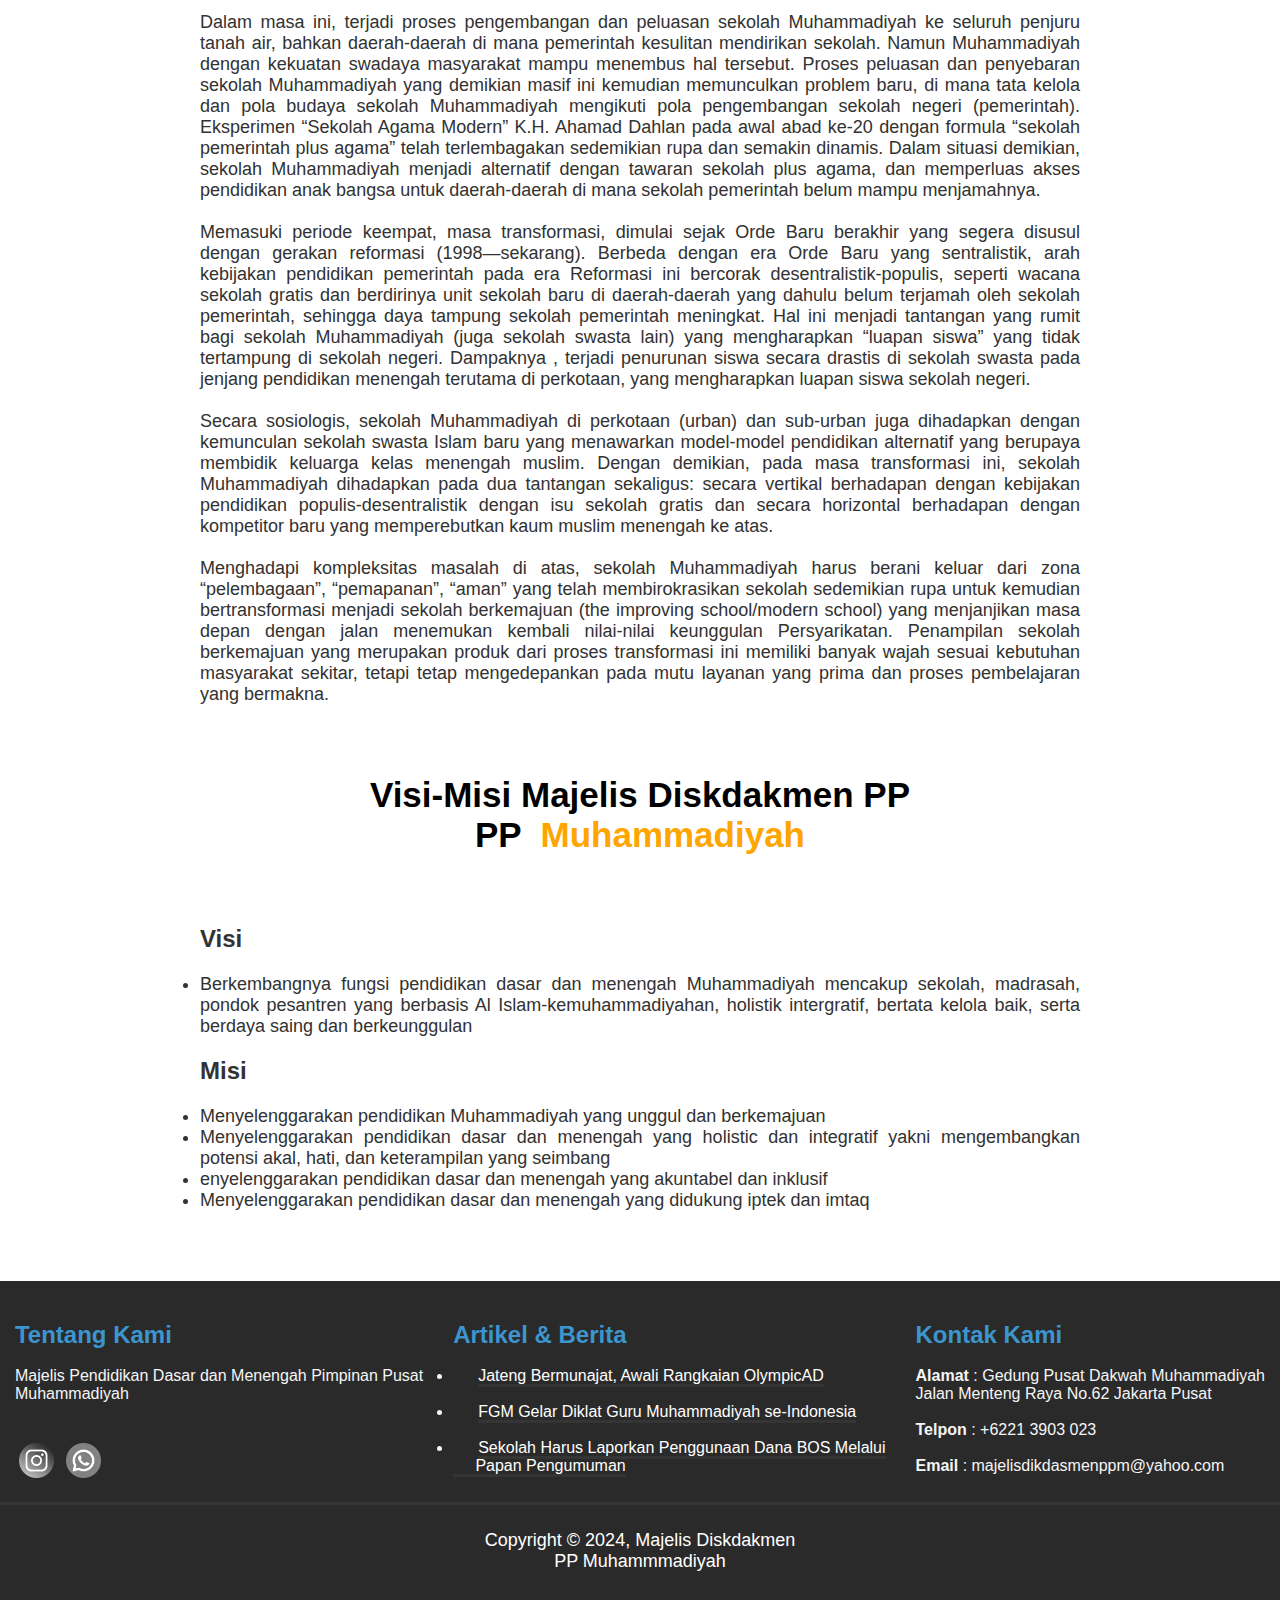
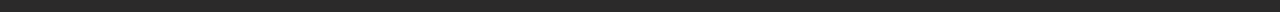
<file: profile.html>
<!DOCTYPE html>
<html lang="en">
<head>
    <meta charset="UTF-8">
    <meta name="viewport" content="width=device-width, initial-scale=1.0">
    <title>Video & Galeri | Majelis Diskdakmen PP Muhammadiyah</title>
    <link rel="stylesheet" href="main.css">
    <link rel="icon" href="images/website-logo.png" type="images">
</head>
<body>

    <!-- navbar -->
    <div class="navbar">
        <div class="icon-web">
            <div class="img-logos"><img class="img-logo" src="images/website-logo.png"></div>
        <p class="tittle-website">Majelis DIKSDAKMEN<br>PP Muhammadiyah</p>
    </div>
    <div class="navigation-bar">
    <nav>
        <ul>
            <li class="list"><a href="index.html">Home</a></li>
            <li class="list"><a href="profile.html">Profile</a></li>
            <li class="list"><a href="artikel.html">Artikel&Berita</a></li>
            <li class="list"><a href="galeri.html">Video&Galeri</a></li>
            <li class="list"><a href="kontak.html">Kontak Kami</a></li>
        </ul>
    </nav>
</div>
    </div>

    <!-- label -->
    <div class="artikels">
        <h1 class="tittle-artikel">Sejarah & Visi-Misi</h1>
        <p class="paragraph-artikel">Berisi tentang Profile dan sejarah</p>
        <p class="info-artikel">Beranda <a class="pointer">&nbsp;>&nbsp;</a> Profile</p>

        <h2 class="berita-tittle">Sejarah Awal Mula Terdiri Majelis Diskdakmen PP </h2>
        <h2>PP &nbsp;<a class="orange-text">Muhammadiyah</a></h2>
    </div>

    <!-- content -->
        <div class="content3">
            <img class="img-sejarahs" src="images/muhammadiyah.jpg" alt="">
            <p>Sejarah pendidikan Muhammadiyah dapat dipahami sebagai rekonstruksi peristiwa masa lalu tentang pemikiran maupun gerakan pendidikan Muhammadiyah yang terentang sejak berdirinya sekolah Muhammadiyah yang pertama dan berlangsung sampai saat ini. Jika tonggak awal berdiri sekolah Muhammadiyah dihitung sejak K.H. Ahmad Dahlan pertama kali mendirikan “Sekolah Agama Modern” bernama Madrasah Ibtidaiyah Diniyah Islamiyah (MIDI), 1 Desember 1911, maka usia pendidikan Muhammadiyah sudah  lebih dari satu (1) abad. Bila dihitung mundur dari saat sekarang (baca: 2020), maka pendidikan Muhammadiyah telah berusia 110 tahun. <br><br>

                Bukan perkara mudah menelusuri jejak langkah, lika-liku, dan merekonstruksikan masa lalu pendidikan Muhammadiyah. Bukan hanya karena rentang waktu yang demikian panjang (baca: berusia tua), tetapi juga berkaitan dengan ruang lingkup sebaran keberadaannya yang relatif merata di segenap penjuru tanah air. Untuk mengurai kompleksitas masalah kesejarahan ini, perlu meminjam kerangka penjelasan (analisis) sejarah, terutama konsep periodisasi. <br><br>
                
                Periodisasi ialah cara membuat waktu yang terus-menerus bergerak tanpa henti menjadi dapat dipahami dengan membaginya ke dalam unit-unit waktu, dalam sekat-sekat, dalam babak-babak, dalam periode-periode (Kuntowijoyo, 2008, p. 19). Berdasarkan telaah atas ciri khas pada suatu kurun sejarah dan identifikasi atas perubahan mendasar yang terjadi, rentang perjalanan panjang pendidikan Muhammadiyah dipilah menjadi empat periode, yaitu: masa perintisan (1900—1923), masa pengembangan (1923—1970), masa pelembagaan (1970—1998), dan masa transformasi (1998—sekarang). Uraian ringkas tentang ciri khas masing-masing periode dapat dibaca pada tabel 1. <br><br>
                
                Perbincangan dimulai dengan masa perintisan, periode pertama yang merentang dari 1900—1923, yaitu masa di mana K.H. Ahmad Dahlan berusaha mencari konsepsi baru sistem pendidikan alternatif yang dapat digunakan untuk memecahkan permasalahan kehidupan kaum pribumi yang berupa kebodohan, kemelaratan, dan kemunduran. Tonggak awal berdiri sekolah Muhammadiyah pada saat K.H. Ahmad Dahlan (1868—1923) merintis dan membuka Madrasah Ibtidaiyah Diniyah Islamiyah (MIDI), pada tanggal 1 Desember 1911 di ruang tamu rumah beliau. Setahun kemudian, tepatnya 18 Nopember 1912 berdiri Persyarikatan Muhammadiyah, yang pada awalnya dimaksudkan untuk menjamin keberlangsungan lembaga pendidikan yang baru didirikan itu. <br><br>
                
                Perlu ditambahkan bahwa sebelum mendirikan MIDI, sebenarnya pada tahun 1904—1905 K.H. Ahmad Dahlan berusaha memperbaharui Pondok Langgar Kidul dengan memasukkan kitab-kitab karya pembaharu Islam, seperti Muhammad Abduh (1849—1905) dan M. Farid Wajdi (1875—1958) sebagai referensi dan kurikulum pondok (Ali, 2017, h. 178—198). Bahkan, bila dirunut ke belakang lagi, prakarsa pembaruan berawal ketika mencetuskan gagasan memperbaiki arah kiblat shalat. Memperhatikan kompleksitas kesejarahan tersebut, tonggak awal masaperintisan dimulai sejak 1900, yaitu tatkala K.H. Ahmad Dahlan berusaha mengamalkan dan menerapkan ilmu yang diperoleh untuk memperbaiki dan memajukan kehidupan kaum pribumi. Periode perintisan berakhir saat pendiri Muhammadiyah wafat, 1923. <br><br>
                
                Permasalahan krusial yang dihadapi kaum pribumi pada perguliran awal abad ke-20 adalah peminggiran dan penyingkiran kaum pribumi dari arus kehidupan sosial, politik, ekonomi, dan pendidikan sedemikian rupa, sehingga dikuasai sepenuhnya oleh pemerintah kolonial Belanda. Melalui Politik Etis, kolonialis Belanda menempatkan pendidikan Barat sebagai senjata penjajahan baru. Sementara itu, kaum santri tetap bertahan dengan pondok pesantren sembari menolak dan mengharamkan pendidikan Barat. Oleh karena itu, dualisme sistem pendidikan tidak bisa dihindarkan: pendidikan sekuler berhadap-hadapan dengan pendidikan religius. Secara sosiologis sekolah Barat-Belanda berhadap-hadapan dengan pondok pesantren-pendidikan kaum pribumi. <br><br>
                
                Dihadapkan pada situasi sosio-kultural yang dikotomis ini dan dualisme pendidikan yang demikian kritis, K.H. Ahamd Dahlan mencari jalan keluar dengan bereksperimen merintis sistem pendidikan Islam baru, yaitu dengan mendirikan “Sekolah Agama Modern” bernama Madrasah Ibtidaiyah Diniyah Islamiyah (MIDI), pada 1 Desember 1911, dengan cara mencangkok sistem persekolahan Barat-Belanda untuk mendinamisir lembaga pendidikan Islam. Pada tahun 1918 merintis sekolah menengah bernama Al-Qismul Arqo, tahun 1920 berubah nama menjadi Pondok Muhammadiyah yang merupakan cikal bakal pendidikan kader Muhammadiyah Mualimin dan Mualimat. Berani meminjam sistem klasikal dan piranti atau unsur-unsur pendidikan Belanda, termasuk mengintegrasikan ilmu-ilmu sekuler dan ilmu-ilmu agama sekaligus. Eksperimen pendidikan Islam baru ini awalnya mendapat reaksi keras dari kaum santri, karena dianggap “kebelanda-belandaan” dan dapat merusak struktur pendidikan Islam. <br><br>
                
                Penolakan keras dari sebagian internal umat Islam atas eksperimen pendidikan baru ini tidak membuat K.H. Ahmad Dahlan bergeming, apalagi menyurutkan langkah. Akan tetapi, justru menjadi energi tambahan untuk menggerakkan dan memperluas kancah dakwahnya. Dalam pandangan K.H. Ahmad Dahlan, eksperimen “Sekolah Agama Modern” yang dirintisnya merupakan senjata pamungkas untuk mengemansipasi dan memajukan kaum pribumi agar dapat keluar dari pusaran kebodohan, kemelaratan, dan keterbelakangan. Saat beliau wafat, 1923 eksperimen sistem pendidikan baru yang dirintisnya telah tumbuh di luar Yogyakarta, bahkan telah merambah ke daerah-daerah di luar pulau Jawa. Peluasan wilayah dakwah Muhammadiyah identik dengan peluasan sekolah Muhammadiyah. <br><br>
                
                Periode kedua, masa pengembangan dimulai sejak K.H. Ahamad Dahlan wafat hingga tumbangnya OrdeLama dan kemunculan Orde Baru (1923-1966). Masa ini diwarnai dengan meletusnya perang kemerdekaan dan pergolakan sosial-politik yang berkepanjangan, sehingga urusan pendidikan belum menjadi perhatian utama pemerintah maupun masyarakat. <br><br>
                
                Permasalahan dualisme pendidikan, yaitu pendidikan sekuler (sekolah umum) berhadap-hadapan dengan pendidikan keagamaan (pondok pesantren) masih menjadi isu penting. Namun demikian, penolakan atas pendidikan Barat-sekuler mulai mengendor, karena secara pelan, namun pasti kaum santri yang awalnya menentang lambat laun dapat menerima pembaruan. <br><br>
                
                Proses penerimaan atas pengintegrasian sistem pendidikan sekuler ke dalam lembaga pendidikan Islam (pondok pesantren) berupa pengintegrasian ilmu-ilmu sekuler dengan ilmu-ilmu agama, sebagaimana sekolah Muhammadiyah, justru memunculkan tantangan baru. Sebab, sekolah Muhammadiyah bukan lagi pemain tunggal dalam penyediaan pendidikan yang mengintegrasikan ilmu-ilmu umum dan ilmu-ilmu agama. Dengan kata lain, meski masih dalam skala terbatas, sekolah Muhammadiyah harus berhadapan dengan tantangan dan kompetitor baru dari sesama lembaga pendidikan Islam. <br><br>
                
                Periode ketiga, masa pelembagaan berlangsung sepanjang pemerintah Orde Baru (1966—1998). Suasana politik yang stabil membuat proses pembangunan (ekonomi) lebih terarah dan terencana, tidak terkecuali pembangunan di bidang pendidikan. Secara umum, arah kebijakan pendidikan pemerintah bercorak sentralistik dan menempatkan sekolah negeri/pemerintah sebagai tolak ukur atau indikator mutu. Sekedar contoh, akreditasi hanya dilakukan kepada sekolah swasta, dan kualifikasi tertinggi mutu sekolah swasta adalah “disamakan” mutunya dengan sekolah negeri. <br><br>
                
                Dalam masa ini, terjadi proses pengembangan dan peluasan sekolah Muhammadiyah ke seluruh penjuru tanah air, bahkan daerah-daerah di mana pemerintah kesulitan mendirikan sekolah. Namun Muhammadiyah dengan kekuatan swadaya masyarakat mampu menembus hal tersebut. Proses peluasan dan penyebaran sekolah Muhammadiyah yang demikian masif ini kemudian memunculkan problem baru, di mana tata kelola dan pola budaya sekolah Muhammadiyah mengikuti pola pengembangan sekolah negeri (pemerintah). Eksperimen “Sekolah Agama Modern” K.H. Ahamad Dahlan pada awal abad ke-20 dengan formula “sekolah pemerintah plus agama” telah terlembagakan sedemikian rupa dan semakin dinamis. Dalam situasi demikian, sekolah Muhammadiyah menjadi alternatif dengan tawaran sekolah plus agama, dan memperluas akses pendidikan anak bangsa untuk daerah-daerah di mana sekolah pemerintah belum mampu menjamahnya. <br><br>
                
                Memasuki periode keempat, masa transformasi, dimulai sejak Orde Baru berakhir yang segera disusul dengan gerakan reformasi (1998—sekarang). Berbeda dengan era Orde Baru yang sentralistik, arah kebijakan pendidikan pemerintah pada era Reformasi ini bercorak desentralistik-populis, seperti wacana sekolah gratis dan berdirinya unit sekolah baru di daerah-daerah yang dahulu belum terjamah oleh sekolah pemerintah, sehingga daya tampung sekolah pemerintah meningkat. Hal ini menjadi tantangan yang rumit bagi sekolah Muhammadiyah (juga sekolah swasta lain) yang mengharapkan “luapan siswa” yang tidak tertampung di sekolah negeri. Dampaknya , terjadi penurunan siswa secara drastis di sekolah swasta pada jenjang pendidikan menengah terutama di perkotaan, yang mengharapkan luapan siswa sekolah negeri. <br><br>
                
                Secara sosiologis, sekolah Muhammadiyah di perkotaan (urban) dan sub-urban juga dihadapkan dengan kemunculan sekolah swasta Islam baru yang menawarkan model-model pendidikan alternatif yang berupaya membidik keluarga kelas menengah muslim. Dengan demikian, pada masa transformasi ini, sekolah Muhammadiyah dihadapkan pada dua tantangan sekaligus: secara vertikal berhadapan dengan kebijakan pendidikan populis-desentralistik dengan isu sekolah gratis dan secara horizontal berhadapan dengan kompetitor baru yang memperebutkan kaum muslim menengah ke atas. <br><br>
                
                Menghadapi kompleksitas masalah di atas, sekolah Muhammadiyah harus berani keluar dari zona “pelembagaan”, “pemapanan”, “aman” yang telah membirokrasikan sekolah sedemikian rupa untuk kemudian bertransformasi menjadi sekolah berkemajuan (the improving school/modern school) yang menjanjikan masa depan dengan jalan menemukan kembali nilai-nilai keunggulan Persyarikatan. Penampilan sekolah berkemajuan yang merupakan produk dari proses transformasi ini memiliki banyak wajah sesuai kebutuhan masyarakat sekitar, tetapi tetap mengedepankan pada mutu layanan yang prima dan proses pembelajaran yang bermakna.</p>
        </div>
        <div class="artikels">
        <h2 class="berita-tittle">Visi-Misi Majelis Diskdakmen PP </h2>
        <h2>PP &nbsp;<a class="orange-text">Muhammadiyah</a></h2>
    </div>

    <div class="content3"><p class="subtittle">Visi
    </p><br>
        <li>Berkembangnya fungsi pendidikan dasar dan menengah Muhammadiyah mencakup sekolah, madrasah, pondok pesantren yang berbasis Al Islam-kemuhammadiyahan, holistik intergratif, bertata kelola baik, serta berdaya saing dan berkeunggulan</li>
        
        <p class="subtittle">Misi
        </p><br>
        <li>Menyelenggarakan pendidikan Muhammadiyah yang unggul dan berkemajuan</li>
        <li>Menyelenggarakan pendidikan dasar dan menengah yang holistic dan integratif yakni mengembangkan potensi akal, hati, dan keterampilan yang seimbang</li>
        <li>enyelenggarakan pendidikan dasar dan menengah yang akuntabel dan inklusif</li>
        <li>Menyelenggarakan pendidikan dasar dan menengah yang didukung iptek dan imtaq</li>
    </div>

    <!-- footer -->
    <footer>
        <div class="footers">
        <div class="footer">
            <div class="tentang">
                <h2>Tentang Kami</h2><br>
                <p>Majelis Pendidikan Dasar dan Menengah Pimpinan Pusat <br>Muhammadiyah</p>
                <div class="link-icon">
                    <a href="#"><img class="social-icon" src="images/ig-circle.webp"></a>
                    <a href="#"><img class="social-icon" src="images/whatsapp.png"></a>
                </div>
            </div>
            <div class="artikel">
                <h2>Artikel & Berita</h2><br>
                <li><a class="link-artikel" href="#">Jateng Bermunajat, Awali Rangkaian OlympicAD</a></li><br>
                <li><a class="link-artikel" href="#">FGM Gelar Diklat Guru Muhammadiyah se-Indonesia</a></li><br>
                <li><a class="link-artikel" href="#">Sekolah Harus Laporkan Penggunaan Dana BOS Melalui <br>&nbsp;&nbsp;&nbsp;&nbsp;&nbsp;Papan Pengumuman</a></li>
            </div>
            <div class="kontak">
                <h2>Kontak Kami</h2><br>
                <p><b>Alamat</b> : Gedung Pusat Dakwah Muhammadiyah <br>Jalan Menteng Raya No.62 Jakarta Pusat</p><br>
                <p><b>Telpon</b> : +6221 3903 023</p><br>
                <p><b>Email</b> : majelisdikdasmenppm@yahoo.com</p>
            </div>   
        </div>
        <p class="copyright"> Copyright &copy; 2024, Majelis Diskdakmen <br>PP Muhammmadiyah</p>
        </div>
    </footer>
</body>
</html>
</file>
<file: main.css>
*, html {
    margin: 0;
    padding: 0;
    cursor: default;
}

/* navbar */

.navbar {
    display: flex;
    justify-content: space-between;
    padding: 23px;
    backdrop-filter: blur(4px);
    align-items: center;
    position: fixed;
    top: 0;
    left: 0;
    right: 0;
    z-index: 999;
    background: #FFF;
    box-shadow: 0 0 11px rgba(0,0,0,.1);
}

.icon-web {
    display: flex;
}

nav ul {
    display: flex;
}

.list {
    list-style: none;
}

a {
    cursor: pointer;
    text-decoration: none;
}

.tittle-website {
    color: #0F1035;
    font-family: Arial, Helvetica, sans-serif;
    margin-left: 10px;
    font-weight: bold;
    margin-top: 10px;
}

li a {
    cursor: pointer;
    text-decoration: none;
    margin-left: 25px;
    margin-right: 25px;
    color: black;
    font-family: Arial, Helvetica, sans-serif;
    font-size: 18px;
    transition: all 126ms ease-in; 
}

li a:hover {
    border-bottom: 2px solid #0B60B0;
    color: #0B60B0;
}

/* banner */

.content1 {
    background: url("images/backgorundes.png") fixed center center;
    background-repeat: no-repeat;
    background-size: cover;
    border-radius: 25px;
    margin: 100px 20px 63px;
    padding: 248px 273px;
}

.content1 h1 {
    text-align: center;
    color: white;
    font-family: Arial, Helvetica, sans-serif;
    margin-bottom: 12px;
    font-weight: bold;
    font-size: 55px;
    border-bottom: 2px solid white;
}

.content1 p {
    text-align: center;
    color: white;
    font-family: arial;
    font-size: 29px;
    margin-bottom: 24px;
}

.orange-text {
    color: orange;
}

/* banner  */

/* total */

.total-1 {
    text-align: center;
    justify-content: space-evenly;
    align-content: center;
    margin-top: 25px;
    margin-bottom: 45px;
    font-size: 25px;
    display: flex;
    flex-wrap: wrap;
    width: 1000px;
    margin: -140px auto 50px;
    box-shadow: 1px 1px 4px rgb(190, 201, 216);
    border-radius: 12px;
    background: rgba(255, 255, 255, .97);
}

.total-2 {
    background: linear-gradient(135deg, rgb(32, 130, 222), rgb(59, 150, 207));
}

.label-pendidikan {
    font-family: Arial, Helvetica, sans-serif;
    margin-bottom: 35px;
}

.angka-aum {
    color: rgb(59, 150, 207);
    font-size: 45px;
}

.total-pendidikan {
    justify-content: space-around;
    margin-left: 5px;
    margin-right: 5px;
    margin-top: 13px;
    font-family: Arial, Helvetica, sans-serif;
}

.angka-pendidikan {
    display: flex;
    justify-content: center;
    text-align: center;
    border-radius: 12px;
    padding: 24px;
}

.angka-didik {
    color: rgb(59, 150, 207);
    font-weight: bold;
    font-size: 55px;
}

.label-semua {
    font-family: Arial, Helvetica, sans-serif;
    justify-content: center;
    display: flex;
    color: rgb(59, 150, 207);
    margin-bottom: 45px;
    font-weight: bold;
    font-size: 42px;
    text-align: center;
}

.label-amal {
    display: flex;
    justify-content: center;
    text-align: center;
    font-family: Arial, Helvetica, sans-serif;
    font-size: 26px;
    margin-bottom: 45px;
    color: white;
    margin-top: 25px;
    padding-top: 25px;
    text-shadow: 1px 1px 4px rgb(43, 83, 105);
}
    
.total-amal {
    display: flex;
    justify-content: space-around;
    flex-wrap: wrap;
}

.angka-amal {
    font-family: Arial, Helvetica, sans-serif;
    font-size: 26px;
    text-align: center;
    margin-bottom: 45px;
    background-color: white;
    padding: 95px;
    border-radius: 6px;
    box-shadow: 1px 1px 20px rgb(52, 101, 121);
    transition: all;
    transition-duration: 256ms;
    margin-left: 20px;
    margin-right: 20px;
}

.angka-amal:hover {
    transform: scale(1.05);
    border-bottom: 8px solid rgb(45, 103, 159);
}

.no-amal {
    color: rgb(59, 150, 207);
    font-size: 38px;
    font-weight: bold;
}

.btn-persyarikatan {
    text-decoration: none;
    background-color: rgb(59, 150, 207);
    color: white;
    font-size: 18px;
    padding: 8px;
    border-radius: 4px;
    transition: all;
    transition-duration: 186ms;
    font-family: Arial, Helvetica, sans-serif;
}

.btn-styleartikel {
    background-color: rgb(59, 150, 207);
    padding: 12px;
    text-decoration: none;
    color: white;
    font-family: Arial, Helvetica, sans-serif;
    font-size: 23px;
    border-radius: 8px;
    box-shadow: 1px 1px 5px rgb(190, 201, 216);
    transition: all 126ms ease;
    margin-bottom: 50px;
    font-weight: bold;
    margin-top: 45px;
}

.btn-styleartikel:hover {
    transform: scale(1.05);
}

.btn-styleartikel:active {
    transform: scale(1);
}

.btn-artikel {
    display: flex;
    justify-content: center;
}

.btn-persyarikatan:hover {
    transform: scale(1.05);
}

.btn-koordinasi {
    text-decoration: none;
    background-color: rgb(59, 150, 207);
    color: white;
    font-size: 16px;
    padding: 8px;
    border-radius: 4px;
    transition: all;
    transition-duration: 186ms;
    font-family: Arial, Helvetica, sans-serif;
}

.angka-amal p {
    margin-bottom: 12px;
}

.footer-amal {
    display: flex;
    justify-content: center;
    font-family: Arial, Helvetica, sans-serif;
    font-size: 24px;
    font-weight: 450;
    font-style: italic;
    color: white;
    padding-bottom: 25px;
    text-shadow: 1px 1px 4px rgb(47, 85, 107);
}

/* pengelolaan */

.label-pengelola {
    font-family: Arial, Helvetica, sans-serif;
    justify-content: center;
    display: flex;
    color: rgb(59, 150, 207);
    margin-bottom: 12px;
    font-weight: bold;
    font-size: 42px;
    padding-top: 55px;
    margin-top: 25px;
}

.label-pengelolas {
    font-family: Arial, Helvetica, sans-serif;
    justify-content: center;
    display: flex;
    color: rgb(59, 150, 207);
    margin-bottom: 12px;
    font-weight: bold;
    font-size: 42px;
    padding-top: 55px;
    border-bottom: 3px solid rgb(59, 150, 207);
    width: 415px;
    margin: 0px auto;
}


.deskripsi-pengelolaan {
    display: flex;
    justify-content: center;
    font-size: 20px;
    margin-bottom: 15px;
    text-align: center;
    font-family: Arial, Helvetica, sans-serif;
    color: rgb(86, 122, 175);
}

.isi-pengelolaan {
    display: flex;
    flex-wrap: wrap;
    justify-content: space-evenly;
    text-align: center;
    margin-top: 45px;
    margin-bottom: 45px;
}

.image-pengelolaan {
    width: 450px;
    height: 280px;
}

.image-pengelolaan1 {
    width: 500px;
    height: 280px;
}

.card-pengelolaan {
    background-color: whitesmoke;
    border-radius: 0px 0px 8px 8px;
    margin-top: 50px;
    box-shadow: 1px 1px 5px rgb(190, 201, 216);
    margin-bottom: 60px;
    transition: all;
    transition-duration: 186ms;
    padding-bottom: 25px;
    margin: 10px;
}

.card-pengelolaan:hover {
    transform: scale(1.05);
}

.judul-pengelolaan {
    font-family: Arial, Helvetica, sans-serif;
    font-size: 26px;
    margin-bottom: 12px;
    margin-top: 12px;
    color: rgb(59, 150, 207);
}

.deskripsi-card-pengelolaan {
    font-family: Arial, Helvetica, sans-serif;
    margin-bottom: 25px;
    font-style: italic;
}

/* program */

.program-pengelolaan {
    background-color: whitesmoke;
    padding-bottom: 55px;
}

.label-for-program {
    font-family: Arial, Helvetica, sans-serif;
    justify-content: center;
    display: flex;
    color: rgb(59, 150, 207);
    margin-bottom: 12px;
    font-weight: bold;
    font-size: 42px;
    padding-top: 55px;
}

.deskripsi-program {
    display: flex;
    justify-content: center;
    font-size: 20px;
    text-align: center;
    font-family: Arial, Helvetica, sans-serif;
    color: rgb(86, 122, 175);
    margin-bottom: 35px;
}

.isi-program {
    display: flex;
    justify-content: space-around;
    flex-wrap: wrap;
}

.card-program {
    display: inline-block;
    background-color: white;
    margin-top: 8px;
    margin-bottom: 8px;
    padding: 20px;
    font-family: Arial, Helvetica, sans-serif;
    margin: 16px;
    border-radius: 8px;
    box-shadow: 1px 1px 5px rgb(190, 201, 216);
    display: flex;
    transition: all;
    transition-duration: 125ms;
    width: 1400px;
}

.card-program:hover {
    background-color: aliceblue;
}

.program-tittle {
    margin-bottom: 12px;
    color: rgb(59, 150, 207);
    font-size: 24px;
}

.paragraph-program {
    font-style: italic;
    color: rgb(86, 122, 175);
    font-size: 20px;
}

.img-icon {
    width: 100px;
    border-radius: 50%;
}

.coding-icon {
    margin-right: 18px;
}

/* koordinasi */

.koordinasi {
    padding-bottom: 75px;
}

.label-koordinasi {
    font-family: Arial, Helvetica, sans-serif;
}

.label-for-koordinasi {
    justify-content: center;
    display: flex;
    color: rgb(59, 150, 207);
    margin-bottom: 12px;
    font-weight: bold;
    font-size: 42px;
    padding-top: 55px;
}

.deskripsi-koordinasi {
    display: flex;
    justify-content: center;
    font-size: 20px;
    text-align: center;
    font-family: Arial, Helvetica, sans-serif;
    color: rgb(86, 122, 175);
}

.paragraph-koordinasi {
    display: flex;
    justify-content: center;
    font-size: 20px;
    text-align: center;
    font-family: Arial, Helvetica, sans-serif;
    color: rgb(143, 172, 216);
    margin-bottom: 65px;
}

.isi-koordinasi {
    display: flex;
    justify-content: space-evenly;
    flex-wrap: wrap;
    font-family: Arial, Helvetica, sans-serif;
}

.card-koordinasi {
    background-color: whitesmoke;
    padding: 20px;
    box-shadow: 1px 1px 5px rgb(190, 201, 216);
    margin: 12px;
    width: 800px;
}

.icon-koordinasi {
    display: inline-flex;
    background-color: whitesmoke;
    padding: 14px;
    border-radius: 50%;
    margin-bottom: 14px;
}

.icon-koordinasi img {
    width: 60px;
    height: 60px;
}

.content-koordinasi-ranting {
    width: 387px;
}

.content-koordinasi a {
    text-decoration: none;
}

.content-koordinasi h3 {
    color: rgb(59, 150, 207);
}

.content-koordinasi p {
    font-style: italic;
} 

/* footer */

.footers {
    background-color: rgb(43, 42, 42);
    padding-top: 40px;
    padding-bottom: 40px;
    font-family: Arial, Helvetica, sans-serif;
    font-size: 16px;
}

.footer {
    color: whitesmoke;
    display: flex;
    justify-content: space-around;
    font-size: 16px;
    flex-wrap: wrap;
}

.footer h2 {
    color: rgb(59, 150, 207);
}

.link-artikel {
    font-weight: none;
    font-size: 16px;
    text-decoration: none;
    border-bottom: 3px solid rgb(53, 53, 53);
}

.link-artikel:hover {
    color: rgb(59, 150, 207);
}

.copyright {
    color: white;
    font-family: Arial, Helvetica, sans-serif;
    font-size: 18px;
    display: flex;
    justify-content: center;
    text-align: center;
    margin-top: 20px;
    padding-top: 25px;
    font-weight: normal;
    border-top: 3px solid rgb(53, 53, 53);
}

.link-icon {
    margin-top: 40px;
}

.social-icon {
    width: 35px;
    filter: grayscale(100%);
    margin-left: 4px;
    margin-right: 4px;
    transition: all 126ms ease;
}

.social-icon:hover {
    filter: grayscale(0%);
}

/* for artikel */

.artikel a {
    color: white;
}

.tittle-artikel {
    text-align: center;
    display: flex;
    justify-content: center;
    margin-top: 140px;
    font-family: Arial, Helvetica, sans-serif;
    font-weight: bold;
    color: rgb(59, 150, 207);
    font-size: 40px;
}

.paragraph-artikel {
    text-align: center;
    display: flex;
    justify-content: center;
    font-family: Arial, Helvetica, sans-serif;
    color: rgb(110, 164, 245);
    font-size: 18px;
}

.info-artikel {
    margin-top: 50px;
    margin-bottom: 50px;
    display: flex;
    justify-content: center;
    text-align: center;
    font-family: Arial, Helvetica, sans-serif;
    font-size: 16px;
    color: rgb(0, 95, 179);
    font-weight: bold;
}

.pointer {
    color: black;
}

.pointers {
    cursor: pointer;
}

.artikels h2 {
    display: flex;
    justify-content: center;
    font-family: Arial, Helvetica, sans-serif;
    font-size: 35px;
}

.berita-all {
    display: flex;
    flex-wrap: wrap;
    justify-content: center;
    margin-top: 60px;
    margin-bottom: 80px;
}

.berita-card {
    background-color: whitesmoke;
    padding-bottom: 30px;
    border-radius: 14px;
    box-shadow: 1px 1px 5px rgb(190, 201, 216);
}

.img-berita {
    display: flex;
    justify-content: center;
    align-items: center;
    width: 1400px;
}

.berita-card h3 {
    margin-top: 25px;
    font-family: Arial, Helvetica, sans-serif;
    color: rgb(0, 92, 184);
    font-size: 24px;
    margin-bottom: 25px;
    text-align: center;
} 

.berita-card h4 {
    margin-top: 25px;
    font-family: Arial, Helvetica, sans-serif;
    color: rgb(228, 148, 1);
    font-size: 23px;
    margin-bottom: 25px;
    text-align: center;
}

.berita-card p {
    text-align: center;
    font-family: Arial, Helvetica, sans-serif;
    color: rgb(0, 0, 0);
    font-size: 18px;
    margin-top: 10px;
}

.artikel-all {
    display: flex;
    justify-content: center;
    flex-wrap: wrap;
}

.img-artikel {
    width: 450px;
    height: 250px;
}

.artikel-card {
    box-shadow: 1px 1px 5px rgb(190, 201, 216);
    margin: 20px;
    margin-top: 0;
    padding-bottom: 20px;
    border-radius: -23px;
    margin-bottom: 70px;
    display: inline-block;
    width: 450px;
}

.artikel-card h3 {
    margin-top: 15px;
    font-size: 14px;
    color: rgb(0, 92, 184);
    font-family: Arial, Helvetica, sans-serif;
    margin-bottom: 15px;
    margin-left: 12px;
}

.artikel-card h4 {
    font-family: Arial, Helvetica, sans-serif;
    color: rgb(228, 148, 1);
    margin-bottom: 15px;
    margin-left: 12px;
}

.content3 {
    margin-top: 70px;
    margin-bottom: 70px;
    font-family: Arial, Helvetica, sans-serif;
    justify-content: center;
    text-align: justify;
    flex-wrap: wrap;
    font-size: 18px;
    margin-left: 200px;
    margin-right: 200px;
    color: rgb(50, 50, 50);
}

.artikel-card p {
    font-family: Arial, Helvetica, sans-serif;
    margin-left: 12px;
}

.img-sejarahs {
    width: 1500px;
    margin-bottom: 40px;
}

.img-logo {
    width: 50px;
}

.subtittle {
    font-size: 24px;
    font-weight: bold;
    margin-top: 20px;
}

.img-galeri {
    width: 400px;
    height: 250px;
}

.content-img {
    display: inline-block;
    border-radius: 6px;
    margin: 30px;
}

.img-all {
    display: flex;
    justify-content: center;
    flex-wrap: wrap;
    margin: 40px;
}

.content-img p {
    font-family: Arial, Helvetica, sans-serif;
    display: flex;
    justify-content: center;
    text-align: center;
    padding: 6px;
}

.paragraph-galeri {
    color: #0B60B0;
}
</file>
